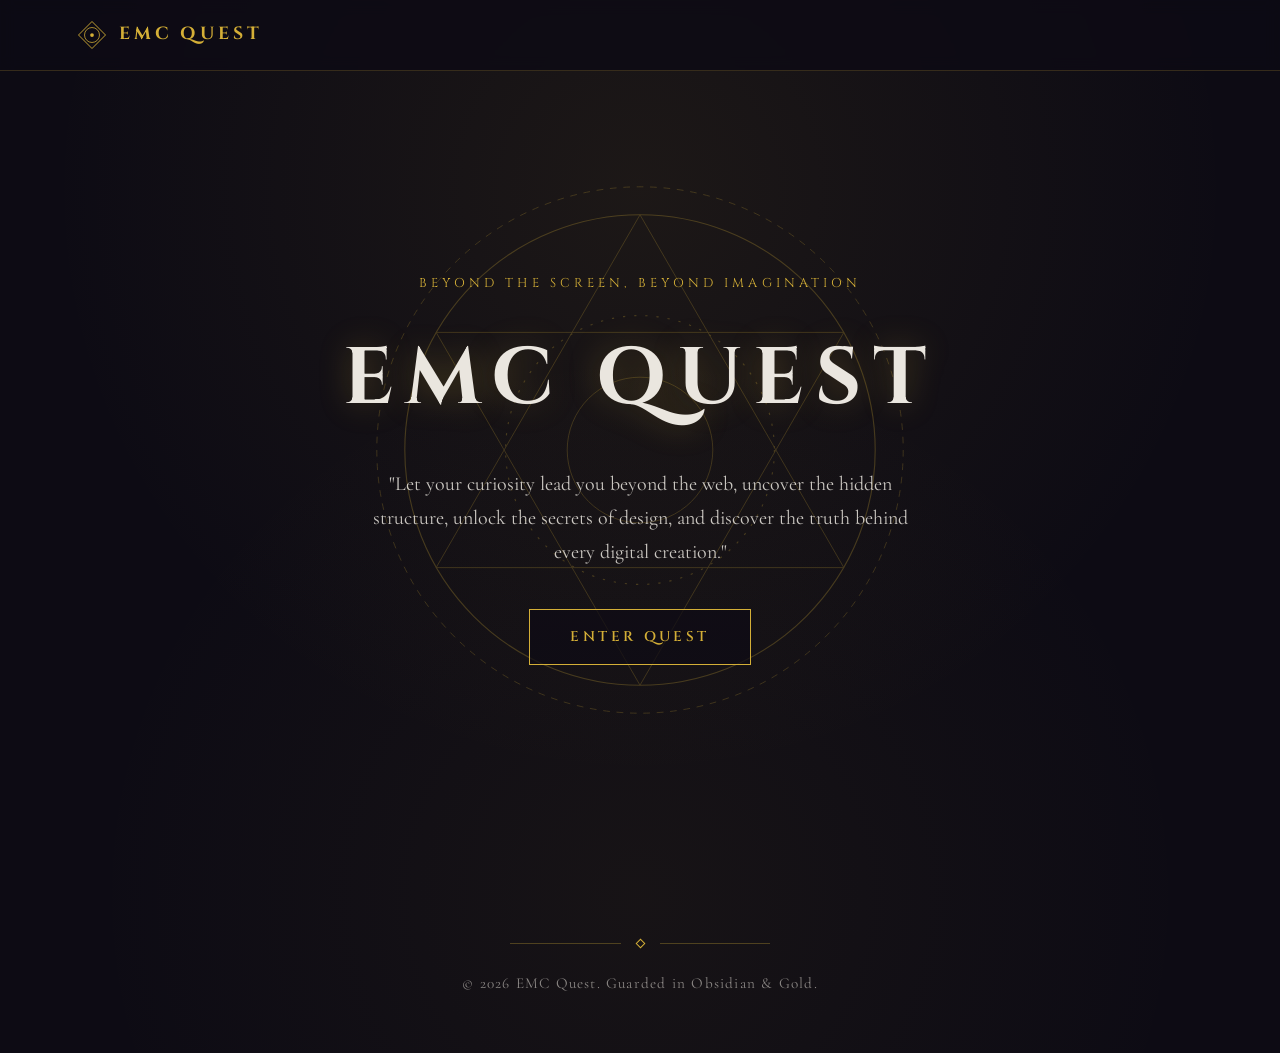
<file: index.html>
<!DOCTYPE html>
<html lang="en">
<head>
  <meta charset="UTF-8">
  <meta name="viewport" content="width=device-width, initial-scale=1.0">
  <title>EMC Quest — Enter the Arcane</title>
  <link rel="preconnect" href="https://fonts.googleapis.com">
  <link rel="preconnect" href="https://fonts.gstatic.com" crossorigin>
  <link href="https://fonts.googleapis.com/css2?family=Cinzel:wght@400;600;700&family=Cormorant+Garamond:ital,wght@0,400;0,600;1,400&display=swap" rel="stylesheet">
  <link rel="stylesheet" href="style.css">
</head>
<body>

  <header class="site-header">
    <a href="#" class="brand">
      <svg class="brand-crest" viewBox="0 0 40 40" fill="none" aria-hidden="true">
        <polygon points="20,2 38,20 20,38 2,20" stroke="#D4AF37" stroke-width="1.2"/>
        <circle cx="20" cy="20" r="10" stroke="#D4AF37" stroke-width="1"/>
        <circle cx="20" cy="20" r="2.5" fill="#D4AF37"/>
      </svg>
      <span>EMC QUEST</span>
    </a>
  </header>

  <main>
    <!-- Hero Section Background Golden Ring -->
    <section class="hero">
      <div class="astrolabe-wrap" aria-hidden="true">
        <svg class="astrolabe" viewBox="0 0 500 500" fill="none">
          <circle class="ring-outer" cx="250" cy="250" r="235" stroke="#D4AF37" stroke-width="0.75" stroke-dasharray="6 6"/>
          <circle cx="250" cy="250" r="210" stroke="#D4AF37" stroke-width="1"/>
          <polygon class="ring-inner" points="250,40 432,355 68,355" stroke="#D4AF37" stroke-width="0.75"/>
          <polygon class="ring-inner" points="250,460 432,145 68,145" stroke="#D4AF37" stroke-width="0.75"/>
          <circle cx="250" cy="250" r="120" stroke="#D4AF37" stroke-width="1" stroke-dasharray="2 8"/>
          <circle cx="250" cy="250" r="65" stroke="#D4AF37" stroke-width="0.75"/>
        </svg>
      </div>

      <div class="motes" aria-hidden="true">
        <span class="mote"></span>
        <span class="mote"></span>
        <span class="mote"></span>
        <span class="mote"></span>
        <span class="mote"></span>
        <span class="mote"></span>
        <span class="mote"></span>
        <span class="mote"></span>
        <span class="mote"></span>
        <span class="mote"></span>
        <span class="mote"></span>
        <span class="mote"></span>
        <span class="mote"></span>
        <span class="mote"></span>
        <span class="mote"></span>
        <span class="mote"></span>
        <span class="mote"></span>
        <span class="mote"></span>
      </div>

      <div class="hero-content">
        <p class="eyebrow">Beyond the Screen, Beyond Imagination</p>
        <h1 class="hero-title">EMC Quest</h1>
        <p class="hero-subtitle">
          "Let your curiosity lead you beyond the web, uncover the hidden structure, unlock the secrets of design, and discover the truth behind every digital creation."
        </p>
        <a href="library.html" class="btn-arcane">Enter Quest</a>
      </div>
    </section>
  </main>

  <footer class="site-footer">
    <div class="footer-divider" aria-hidden="true">
      <span></span>
      <i></i>
      <span></span>
    </div>
    <p>&copy; 2026 EMC Quest. Guarded in Obsidian &amp; Gold.</p>
  </footer>

</body>
</html>
</file>
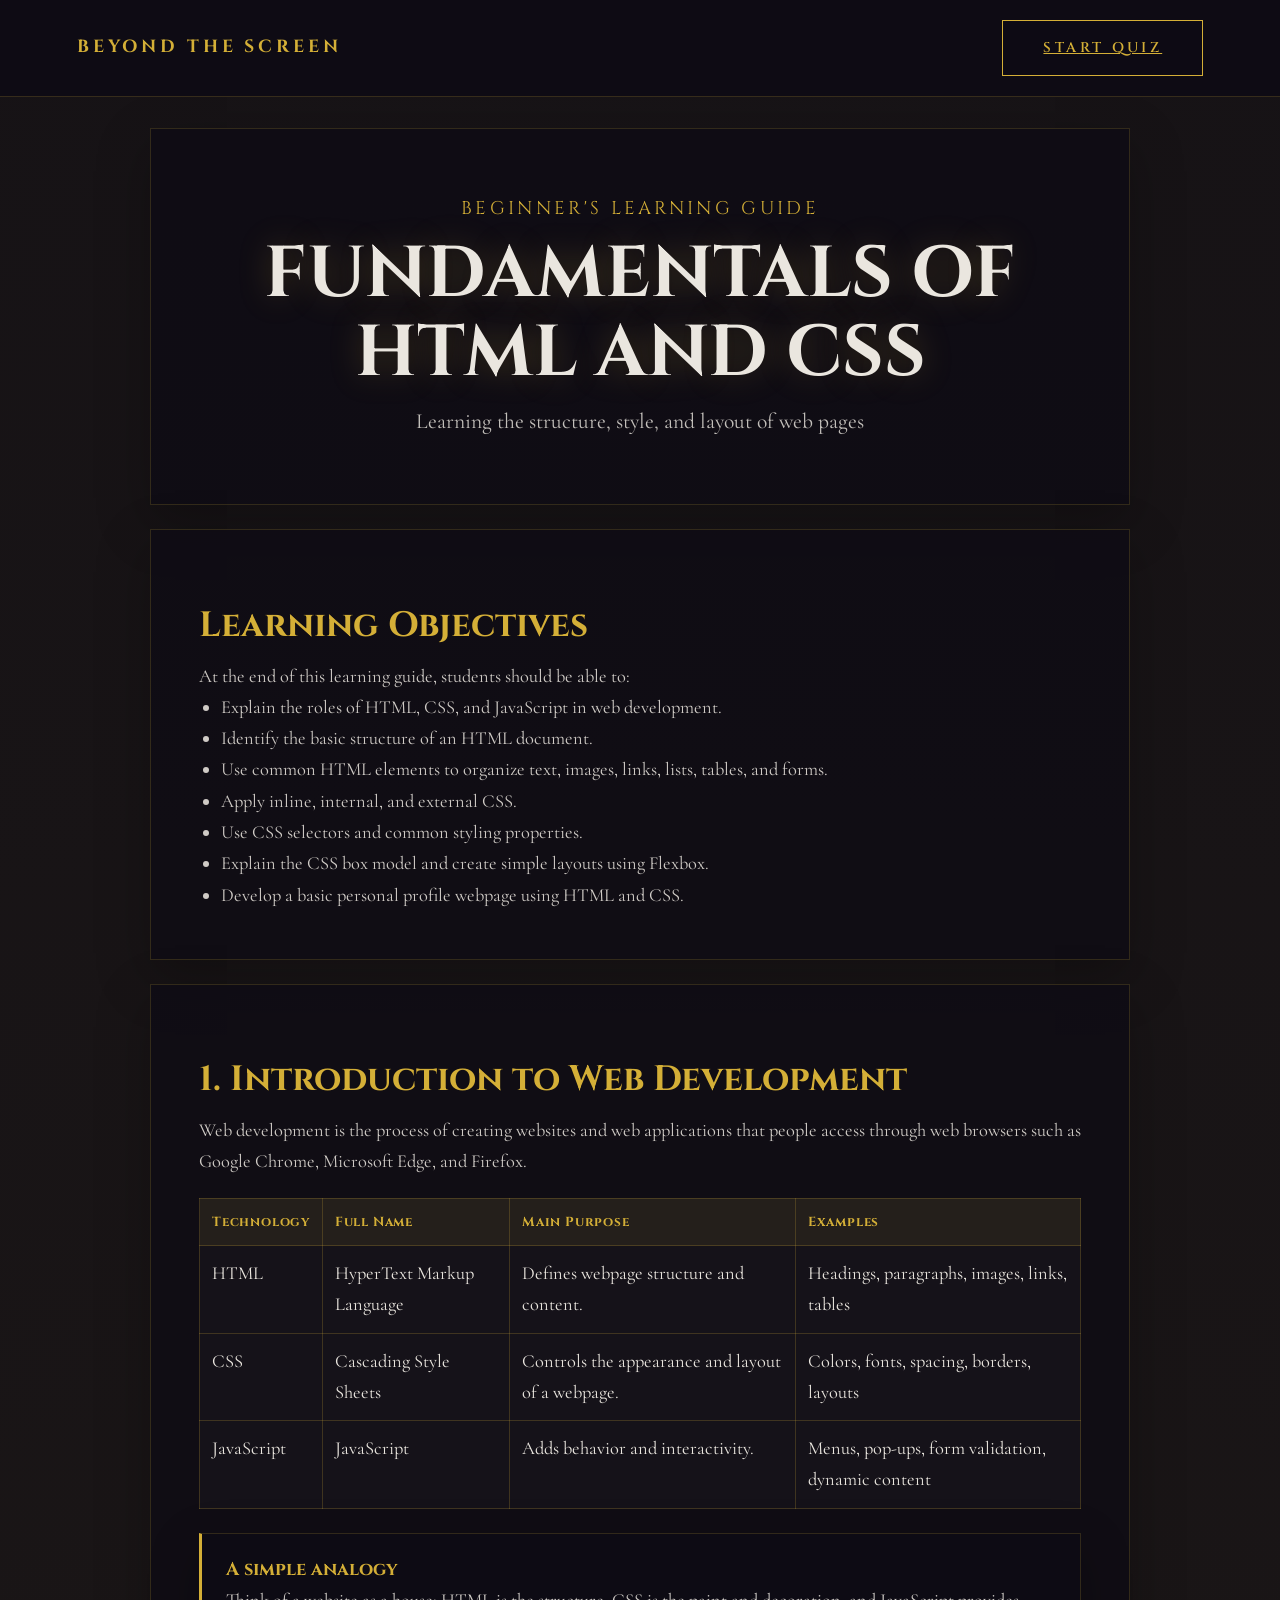
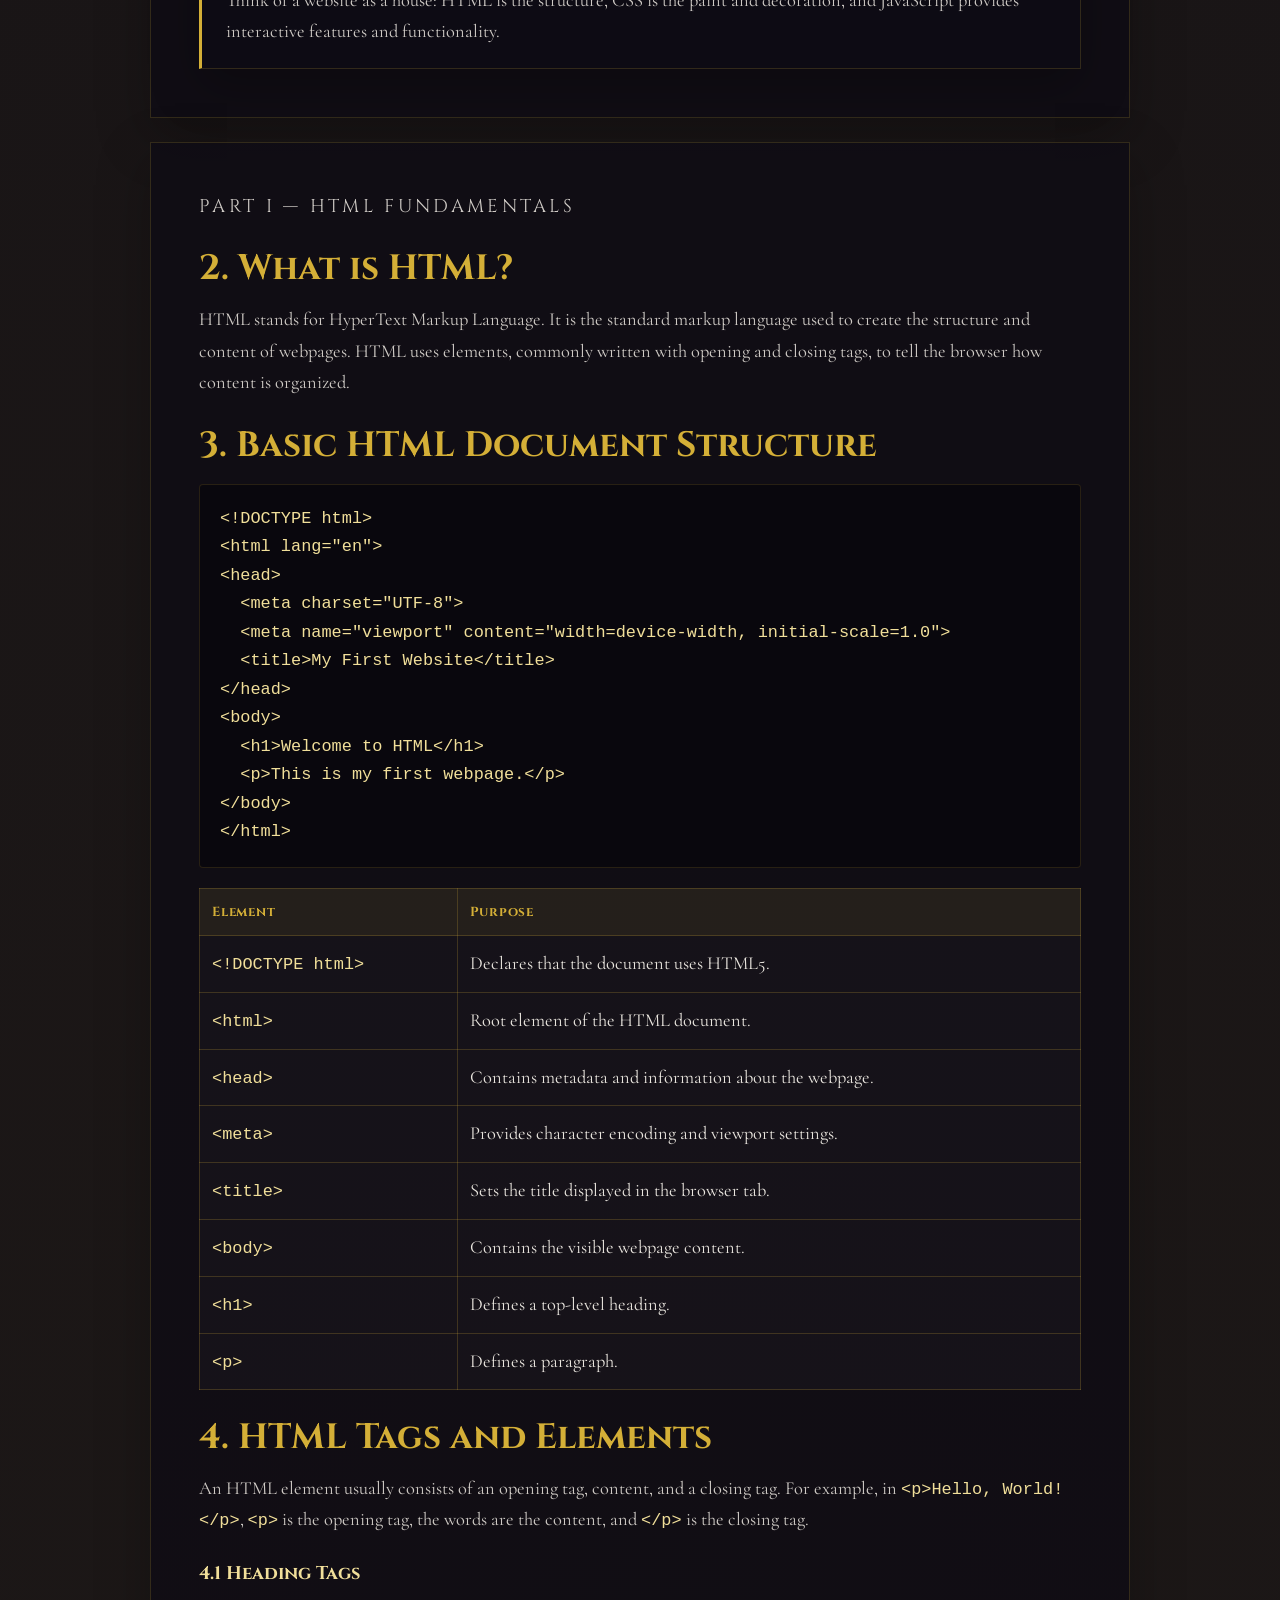
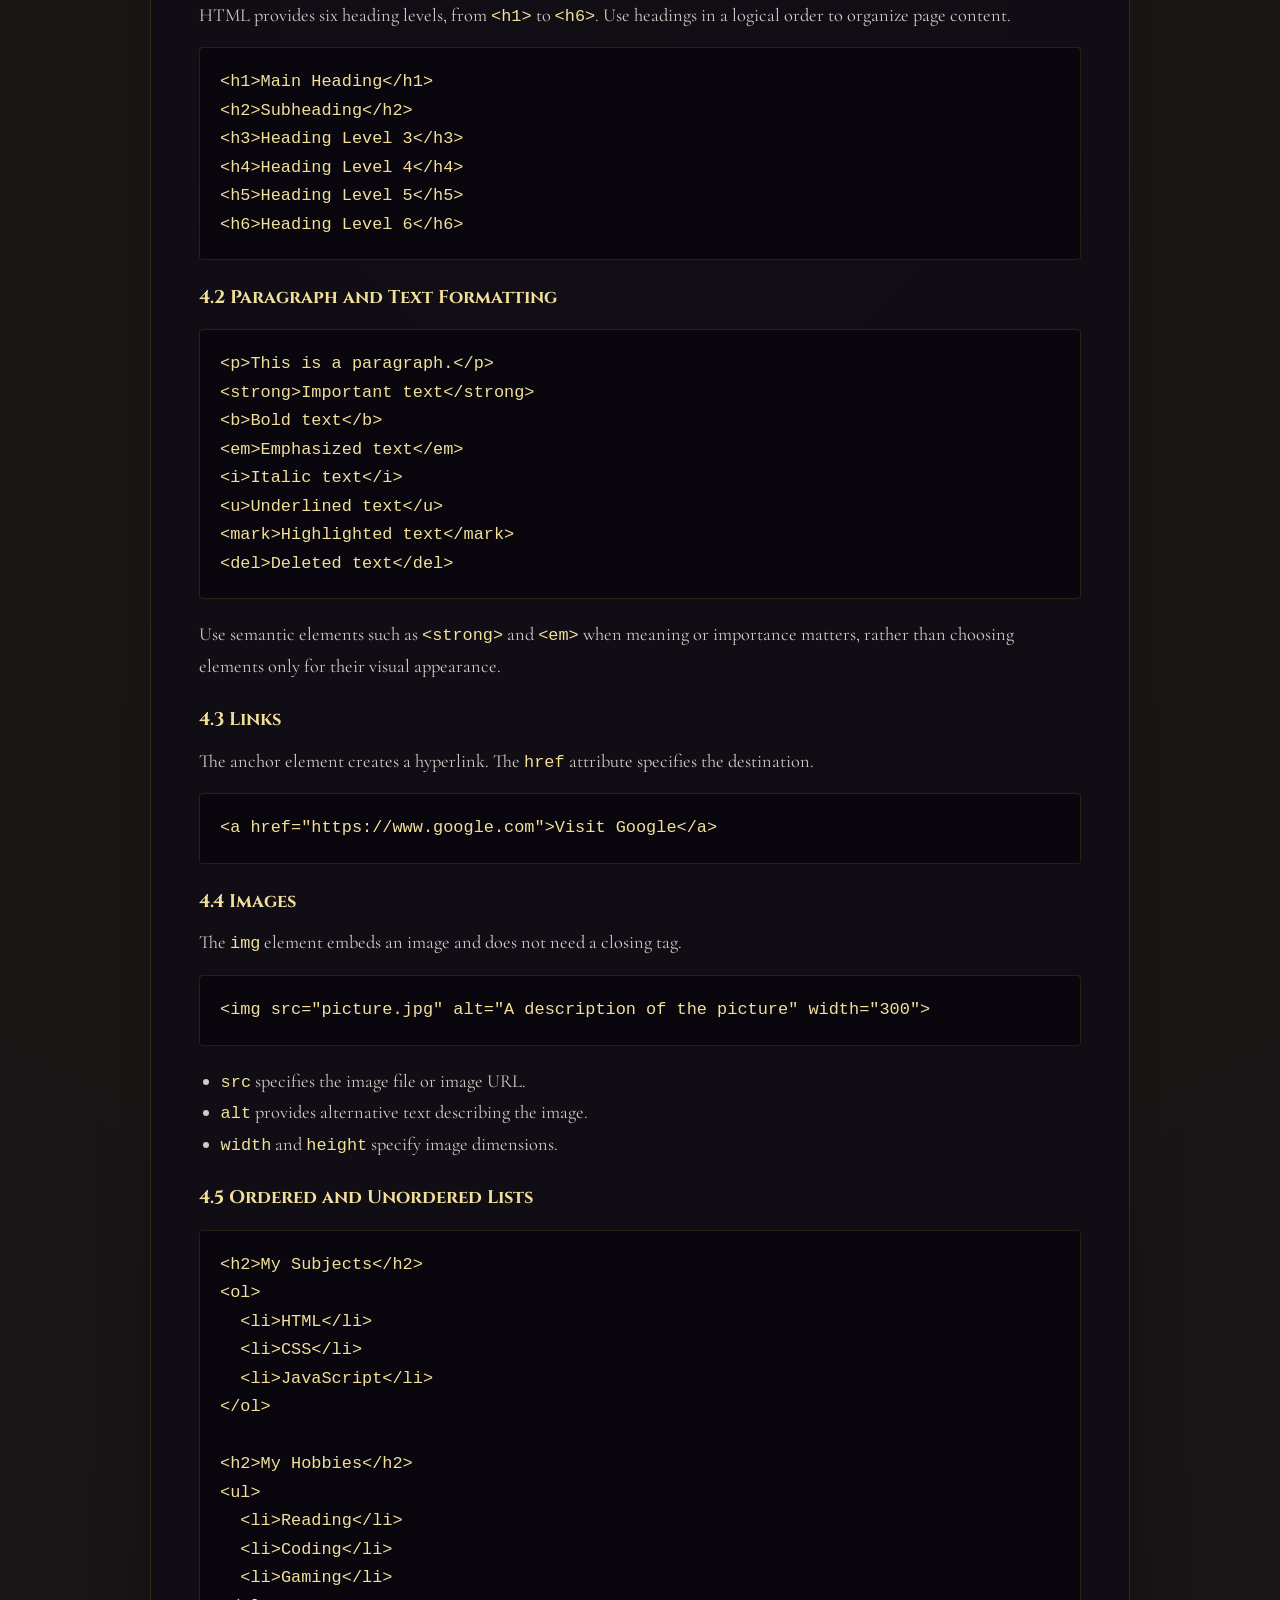
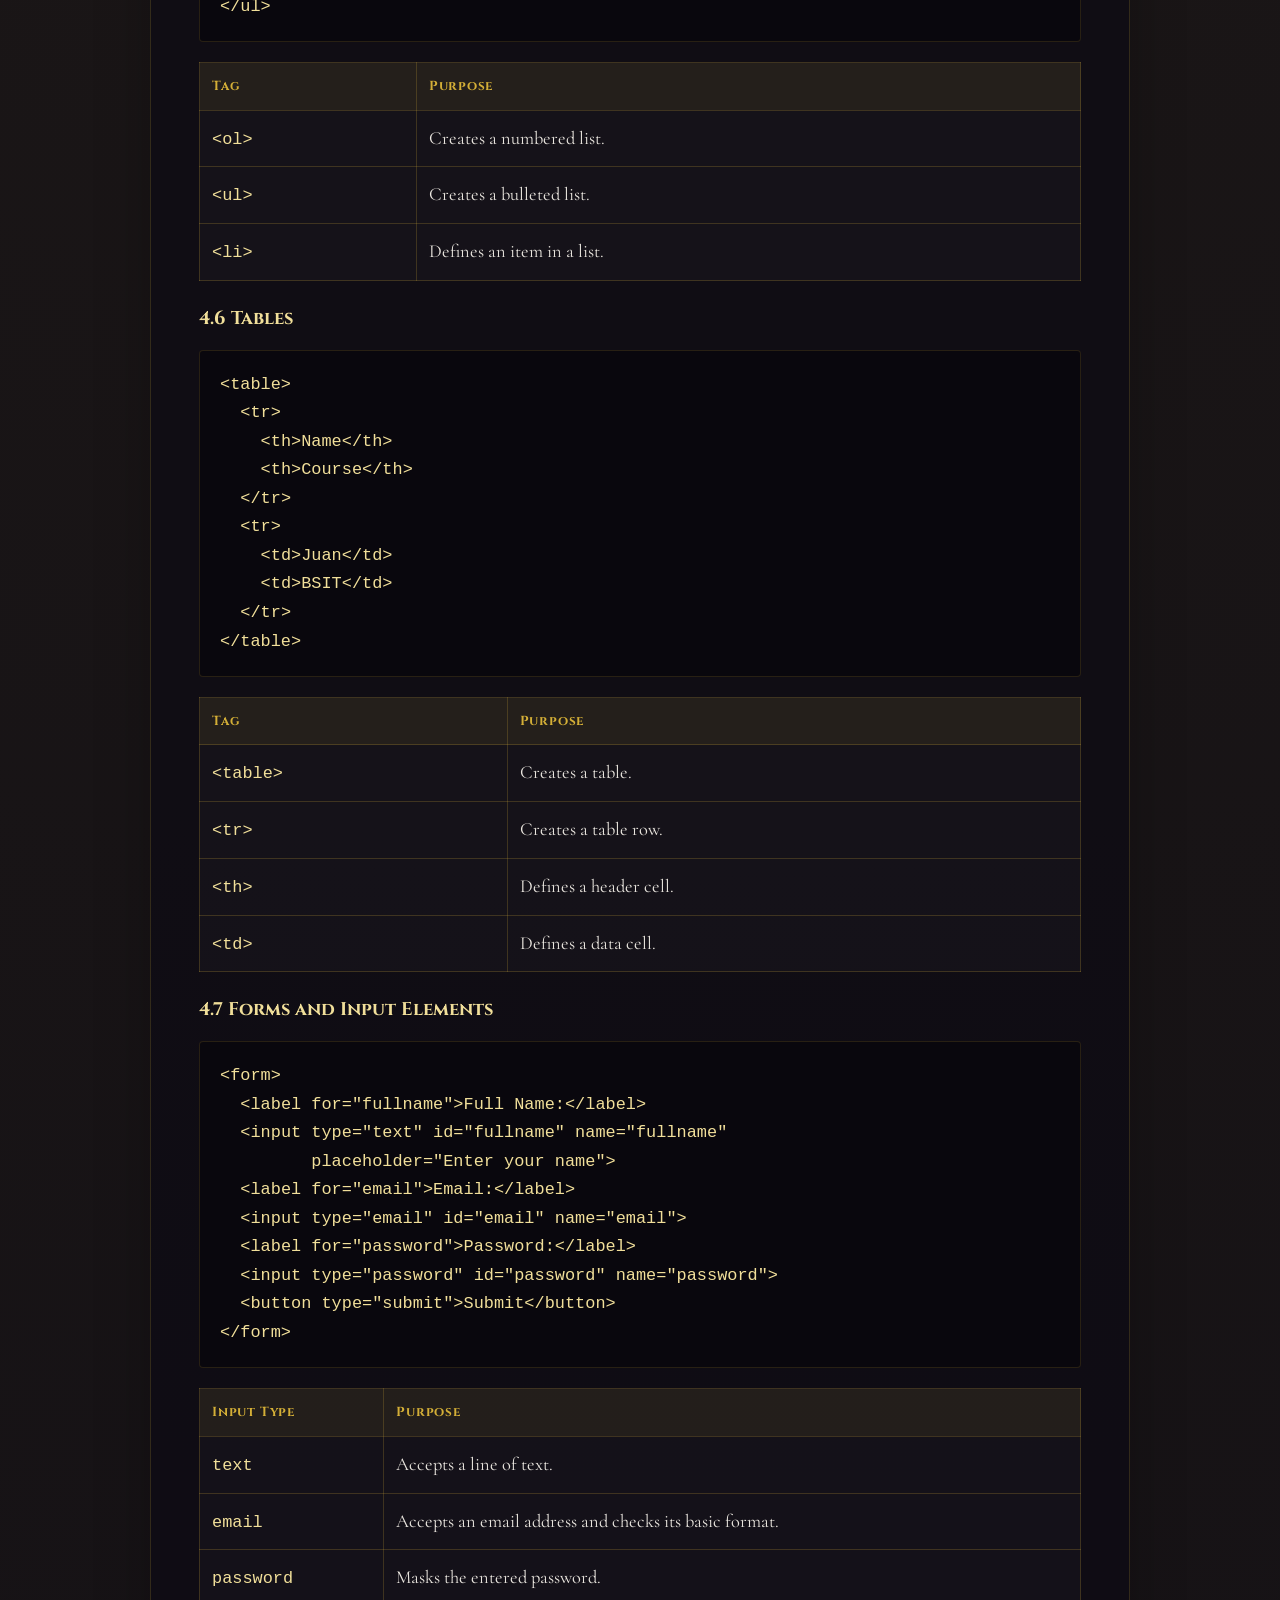
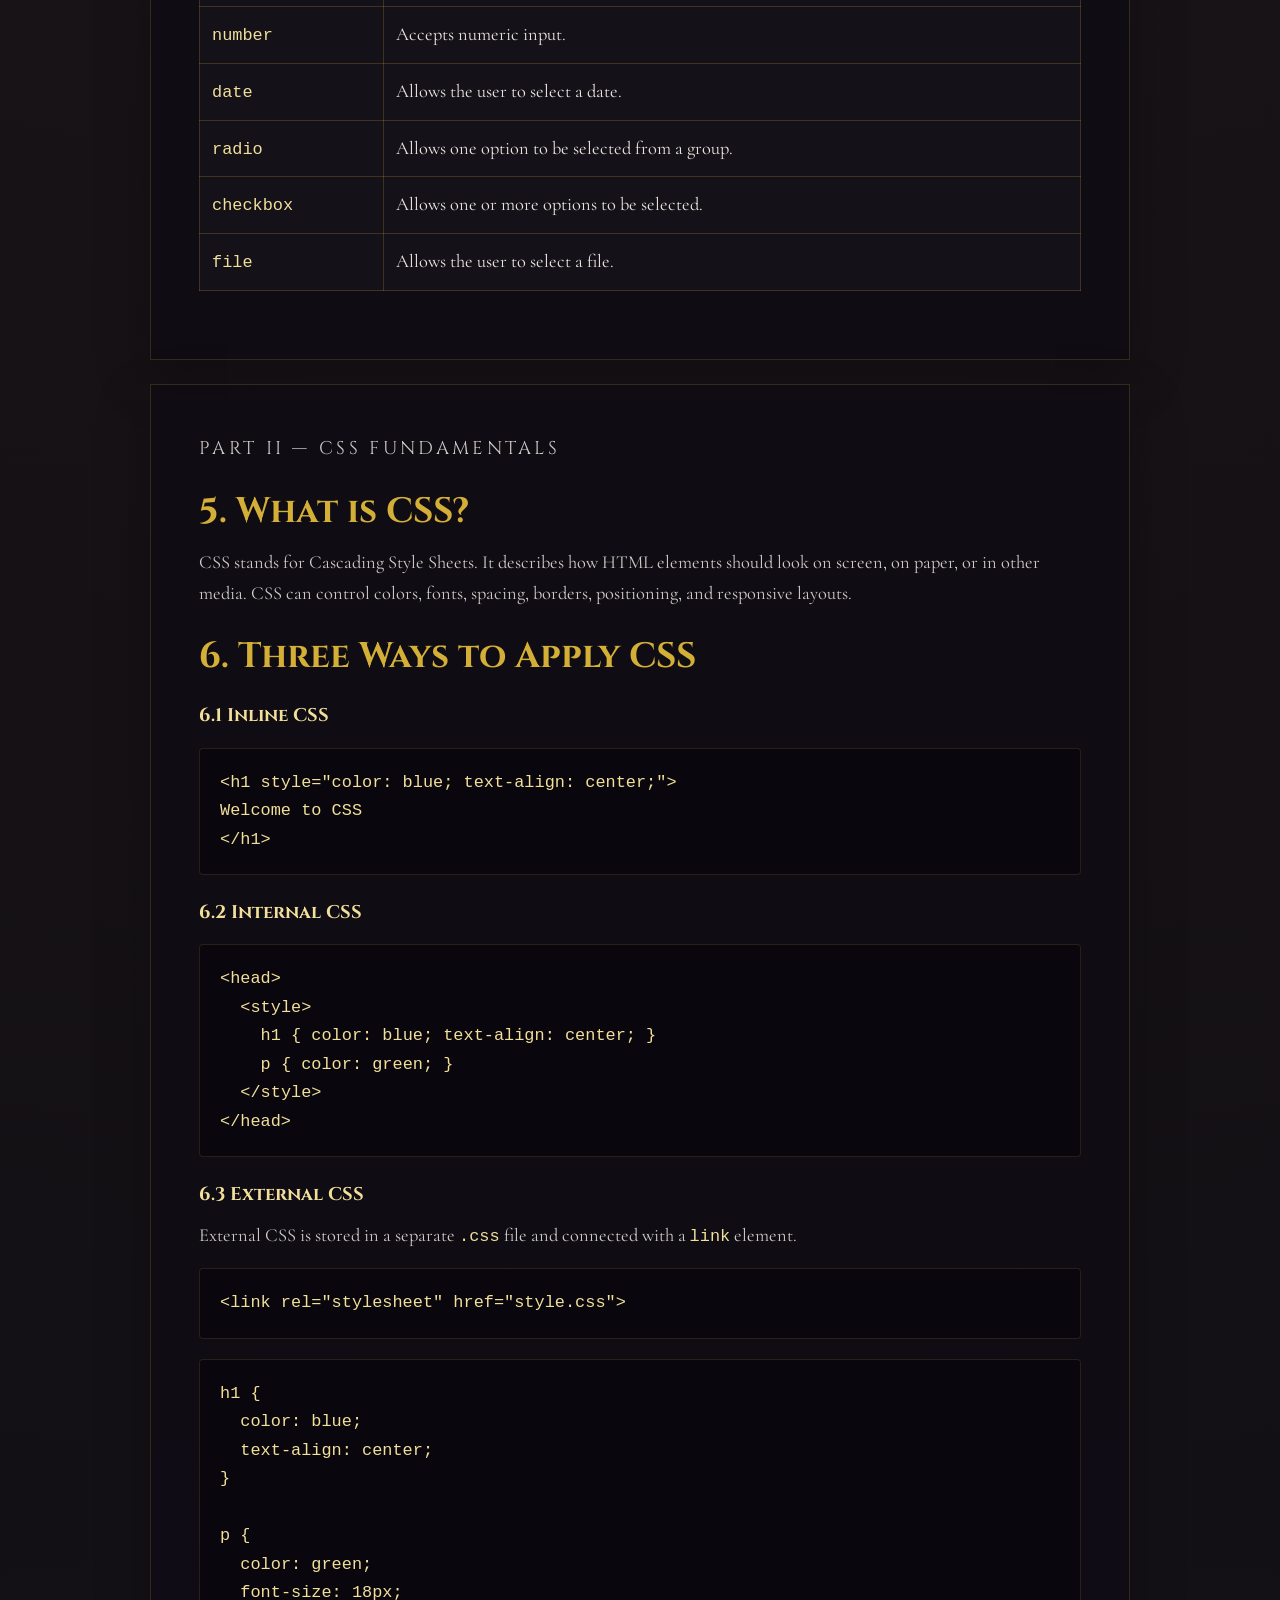
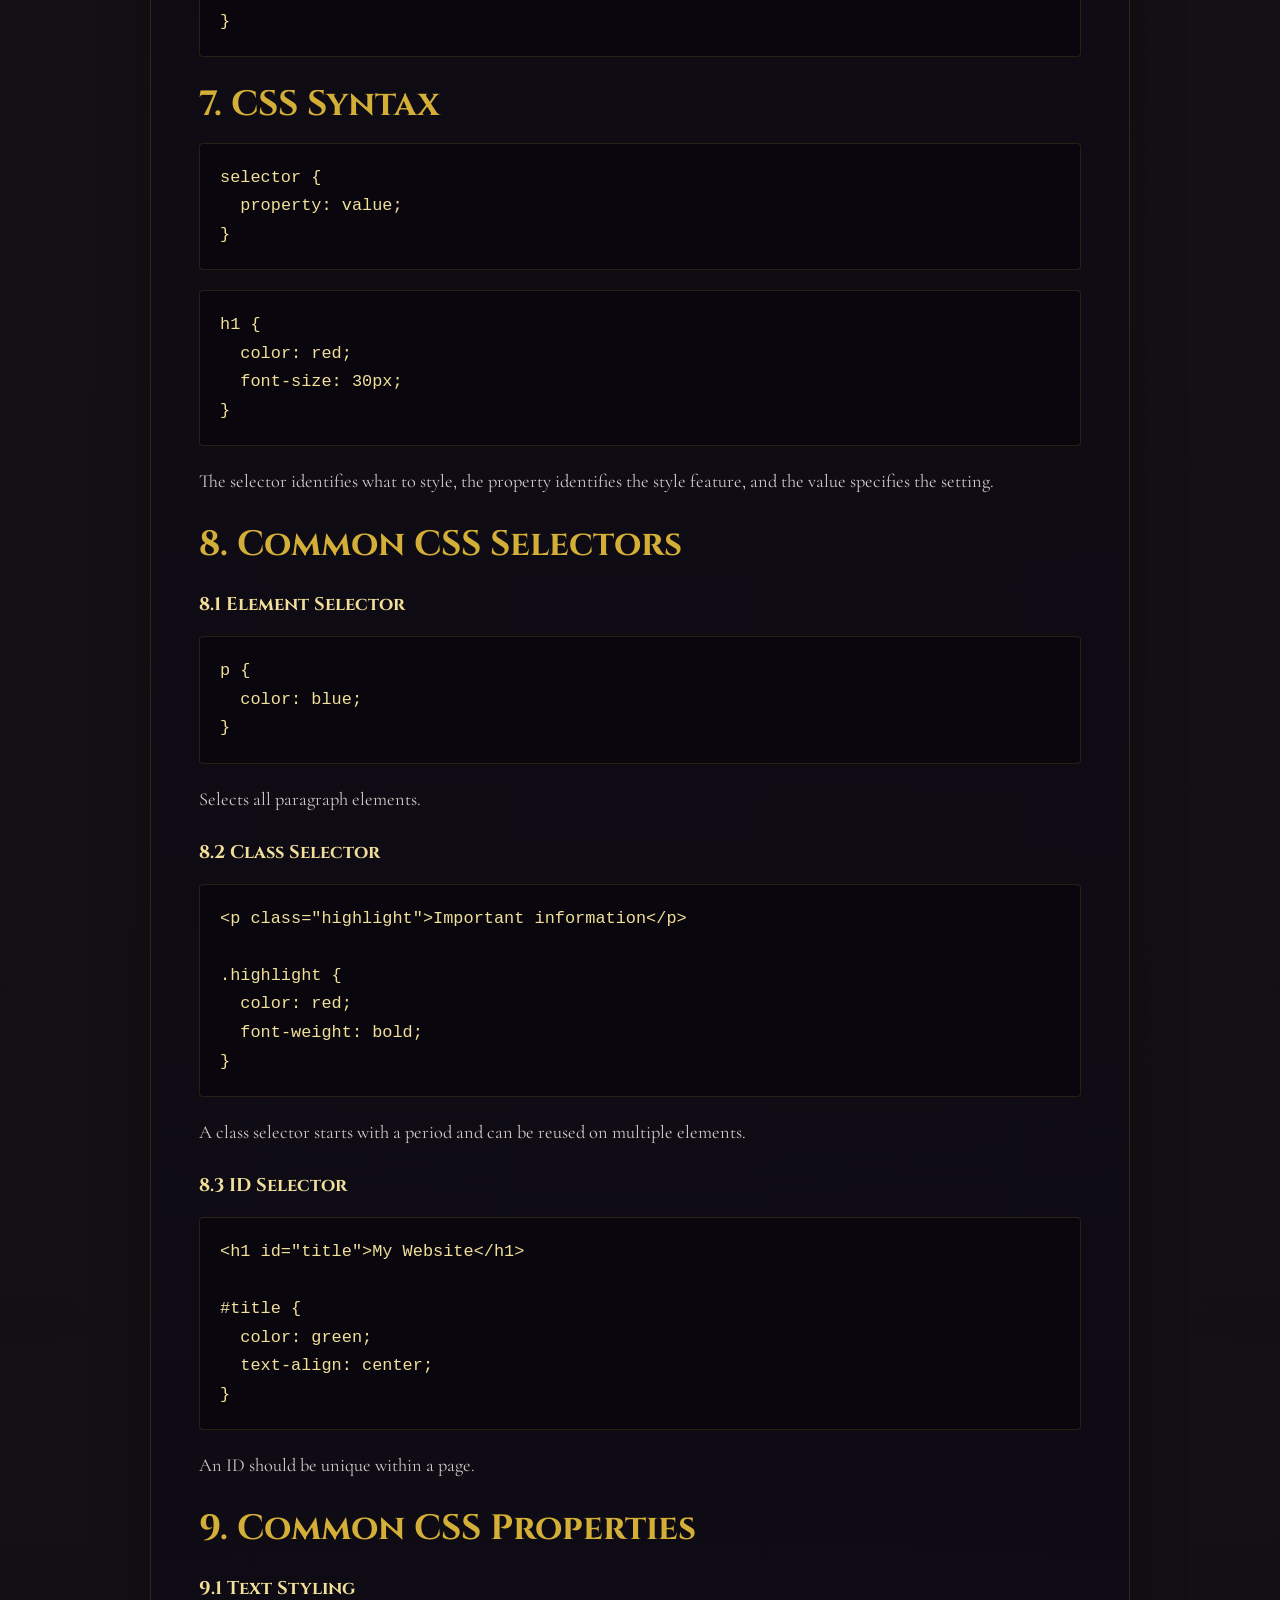
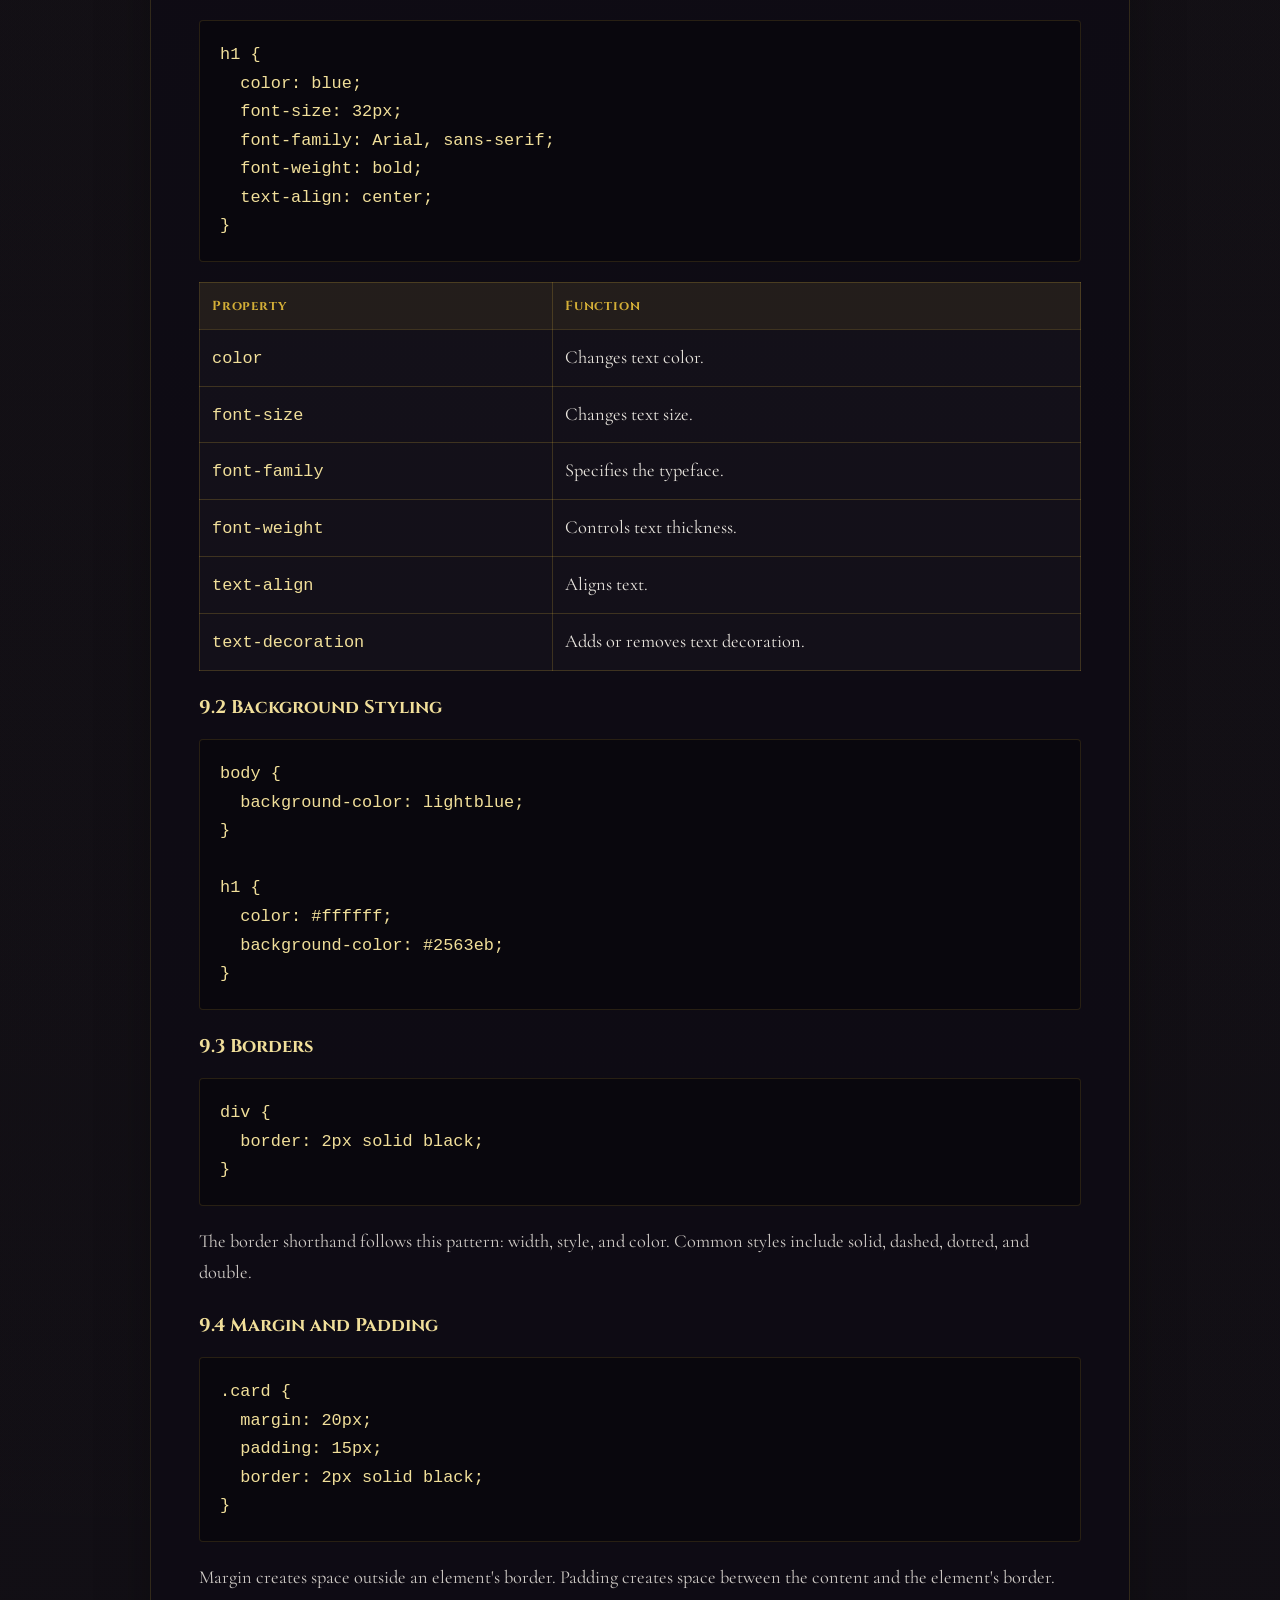
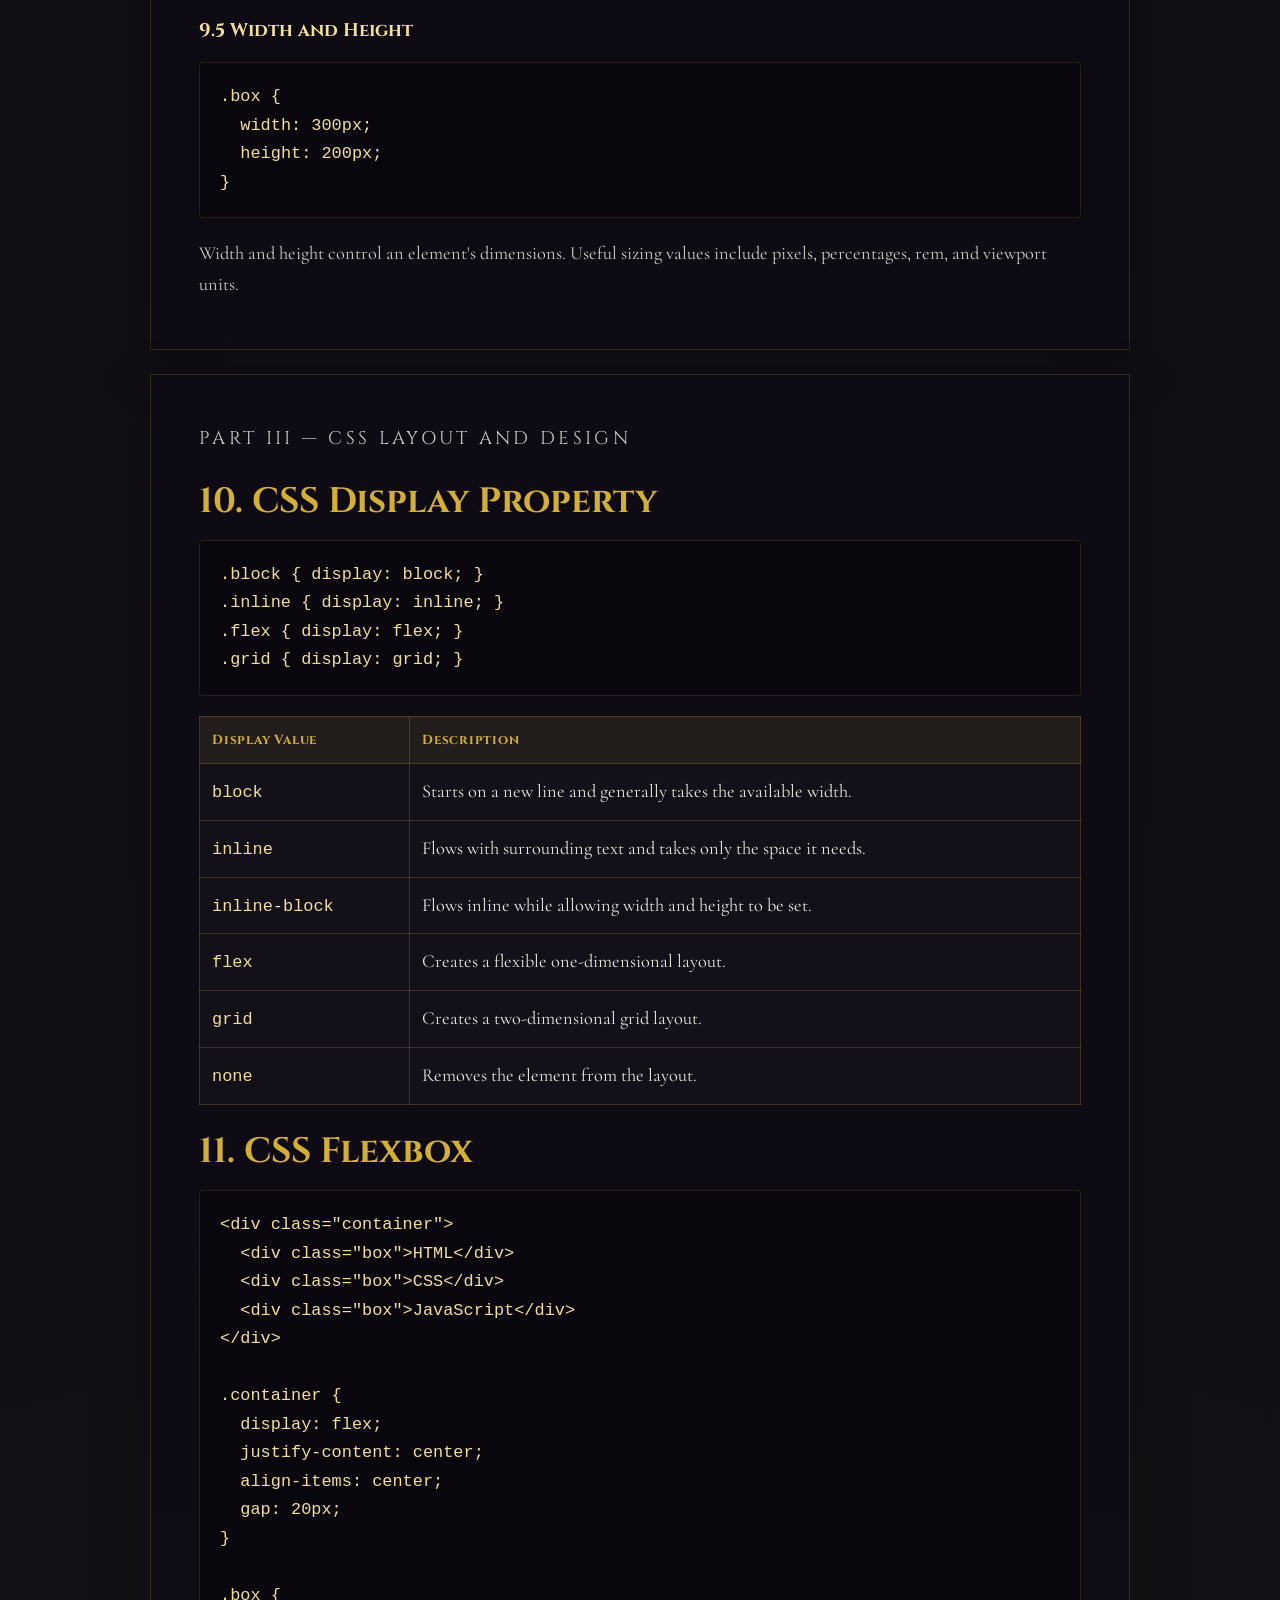
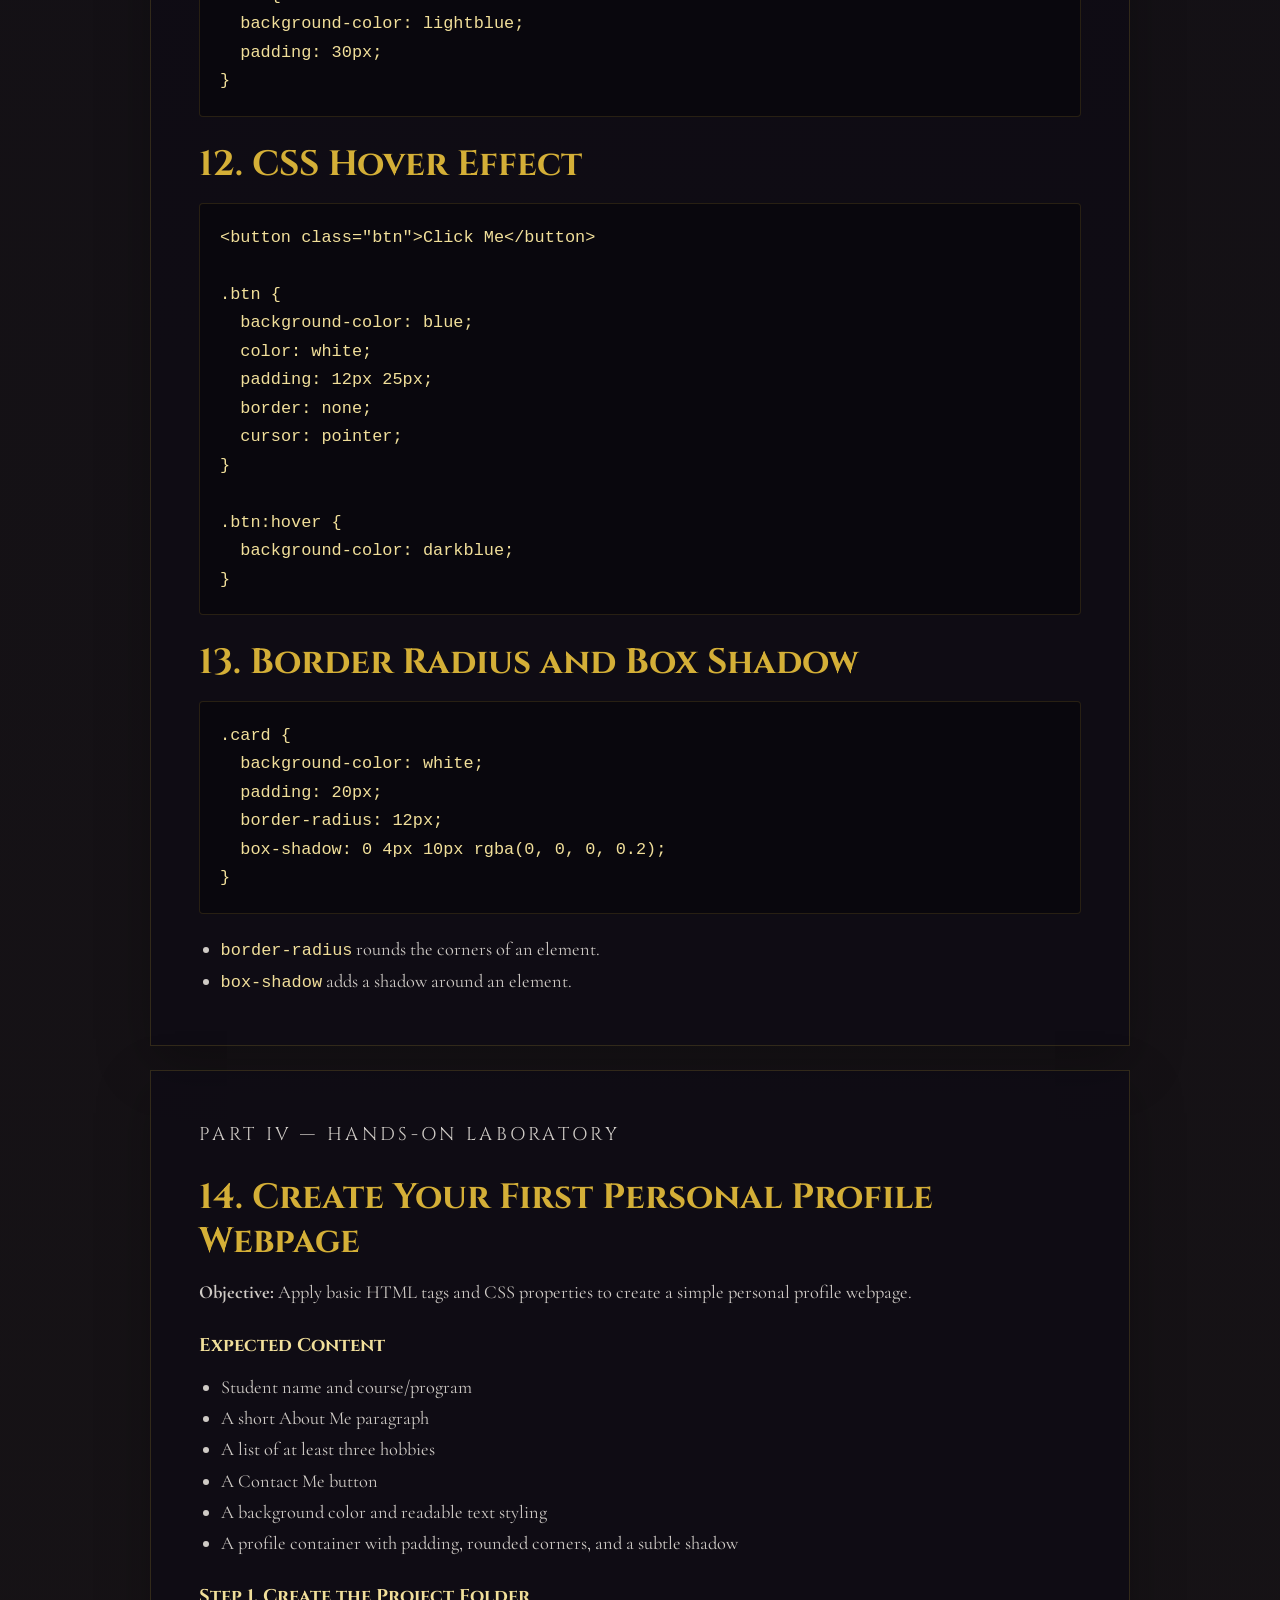
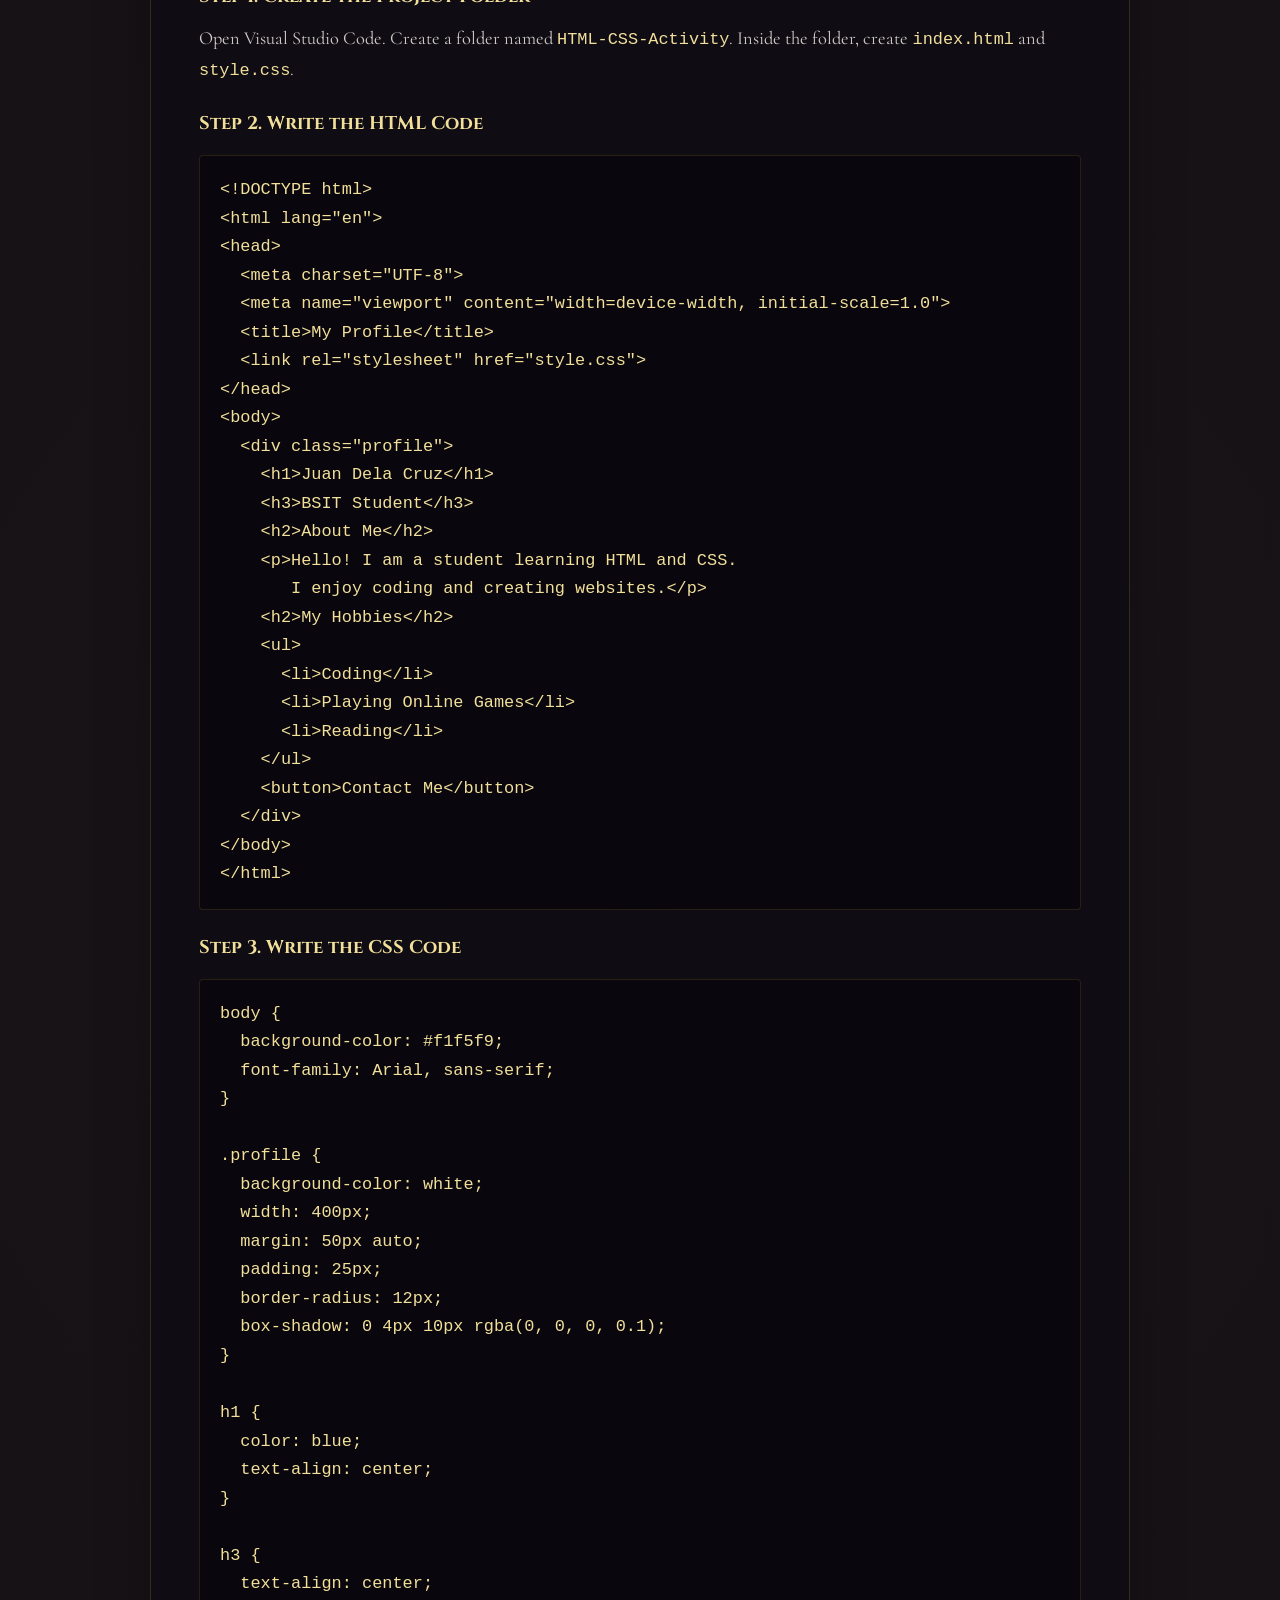
<file: library.html>
<!DOCTYPE html>
<html lang="en">
<head>
  <meta charset="UTF-8" />
  <meta name="viewport" content="width=device-width, initial-scale=1.0" />
  <title>Beyond the screen</title>
  <link rel="preconnect" href="https://fonts.googleapis.com">
  <link rel="preconnect" href="https://fonts.gstatic.com" crossorigin>
  <link href="https://fonts.googleapis.com/css2?family=Cinzel:wght@400;600;700&family=Cormorant+Garamond:ital,wght@0,400;0,600;1,400&display=swap" rel="stylesheet">
  <link rel="stylesheet" href="library.css" />
</head>
<body>
  <header class="header">
    <h1 class="header-title">Beyond the Screen</h1>
    <a class="start-quiz-btn" href="quiz.html">Start Quiz</a>
  </header>

  <main class="library-main">
    <article class="learning-guide">
      <header class="guide-hero">
        <p class="guide-kicker">Beginner's Learning Guide</p>
        <h2>Fundamentals of HTML and CSS</h2>
        <p class="guide-subtitle">Learning the structure, style, and layout of web pages</p>
      </header>

      <section class="guide-section" id="objectives">
        <h2>Learning Objectives</h2>
        <p>At the end of this learning guide, students should be able to:</p>
        <ul>
          <li>Explain the roles of HTML, CSS, and JavaScript in web development.</li>
          <li>Identify the basic structure of an HTML document.</li>
          <li>Use common HTML elements to organize text, images, links, lists, tables, and forms.</li>
          <li>Apply inline, internal, and external CSS.</li>
          <li>Use CSS selectors and common styling properties.</li>
          <li>Explain the CSS box model and create simple layouts using Flexbox.</li>
          <li>Develop a basic personal profile webpage using HTML and CSS.</li>
        </ul>
      </section>

      <section class="guide-section" id="introduction">
        <h2>1. Introduction to Web Development</h2>
        <p>Web development is the process of creating websites and web applications that people access through web browsers such as Google Chrome, Microsoft Edge, and Firefox.</p>

        <div class="table-wrap">
          <table>
            <thead>
              <tr><th>Technology</th><th>Full Name</th><th>Main Purpose</th><th>Examples</th></tr>
            </thead>
            <tbody>
              <tr><td>HTML</td><td>HyperText Markup Language</td><td>Defines webpage structure and content.</td><td>Headings, paragraphs, images, links, tables</td></tr>
              <tr><td>CSS</td><td>Cascading Style Sheets</td><td>Controls the appearance and layout of a webpage.</td><td>Colors, fonts, spacing, borders, layouts</td></tr>
              <tr><td>JavaScript</td><td>JavaScript</td><td>Adds behavior and interactivity.</td><td>Menus, pop-ups, form validation, dynamic content</td></tr>
            </tbody>
          </table>
        </div>

        <aside class="analogy">
          <strong>A simple analogy</strong>
          <p>Think of a website as a house: HTML is the structure, CSS is the paint and decoration, and JavaScript provides interactive features and functionality.</p>
        </aside>
      </section>

      <section class="guide-section" id="html-fundamentals">
        <p class="part-label">Part I — HTML Fundamentals</p>
        <h2>2. What is HTML?</h2>
        <p>HTML stands for HyperText Markup Language. It is the standard markup language used to create the structure and content of webpages. HTML uses elements, commonly written with opening and closing tags, to tell the browser how content is organized.</p>

        <h2>3. Basic HTML Document Structure</h2>
        <pre><code>&lt;!DOCTYPE html&gt;
&lt;html lang="en"&gt;
&lt;head&gt;
  &lt;meta charset="UTF-8"&gt;
  &lt;meta name="viewport" content="width=device-width, initial-scale=1.0"&gt;
  &lt;title&gt;My First Website&lt;/title&gt;
&lt;/head&gt;
&lt;body&gt;
  &lt;h1&gt;Welcome to HTML&lt;/h1&gt;
  &lt;p&gt;This is my first webpage.&lt;/p&gt;
&lt;/body&gt;
&lt;/html&gt;</code></pre>

        <div class="table-wrap">
          <table>
            <thead><tr><th>Element</th><th>Purpose</th></tr></thead>
            <tbody>
              <tr><td><code>&lt;!DOCTYPE html&gt;</code></td><td>Declares that the document uses HTML5.</td></tr>
              <tr><td><code>&lt;html&gt;</code></td><td>Root element of the HTML document.</td></tr>
              <tr><td><code>&lt;head&gt;</code></td><td>Contains metadata and information about the webpage.</td></tr>
              <tr><td><code>&lt;meta&gt;</code></td><td>Provides character encoding and viewport settings.</td></tr>
              <tr><td><code>&lt;title&gt;</code></td><td>Sets the title displayed in the browser tab.</td></tr>
              <tr><td><code>&lt;body&gt;</code></td><td>Contains the visible webpage content.</td></tr>
              <tr><td><code>&lt;h1&gt;</code></td><td>Defines a top-level heading.</td></tr>
              <tr><td><code>&lt;p&gt;</code></td><td>Defines a paragraph.</td></tr>
            </tbody>
          </table>
        </div>

        <h2>4. HTML Tags and Elements</h2>
        <p>An HTML element usually consists of an opening tag, content, and a closing tag. For example, in <code>&lt;p&gt;Hello, World!&lt;/p&gt;</code>, <code>&lt;p&gt;</code> is the opening tag, the words are the content, and <code>&lt;/p&gt;</code> is the closing tag.</p>

        <h3>4.1 Heading Tags</h3>
        <p>HTML provides six heading levels, from <code>&lt;h1&gt;</code> to <code>&lt;h6&gt;</code>. Use headings in a logical order to organize page content.</p>
        <pre><code>&lt;h1&gt;Main Heading&lt;/h1&gt;
&lt;h2&gt;Subheading&lt;/h2&gt;
&lt;h3&gt;Heading Level 3&lt;/h3&gt;
&lt;h4&gt;Heading Level 4&lt;/h4&gt;
&lt;h5&gt;Heading Level 5&lt;/h5&gt;
&lt;h6&gt;Heading Level 6&lt;/h6&gt;</code></pre>

        <h3>4.2 Paragraph and Text Formatting</h3>
        <pre><code>&lt;p&gt;This is a paragraph.&lt;/p&gt;
&lt;strong&gt;Important text&lt;/strong&gt;
&lt;b&gt;Bold text&lt;/b&gt;
&lt;em&gt;Emphasized text&lt;/em&gt;
&lt;i&gt;Italic text&lt;/i&gt;
&lt;u&gt;Underlined text&lt;/u&gt;
&lt;mark&gt;Highlighted text&lt;/mark&gt;
&lt;del&gt;Deleted text&lt;/del&gt;</code></pre>
        <p>Use semantic elements such as <code>&lt;strong&gt;</code> and <code>&lt;em&gt;</code> when meaning or importance matters, rather than choosing elements only for their visual appearance.</p>

        <h3>4.3 Links</h3>
        <p>The anchor element creates a hyperlink. The <code>href</code> attribute specifies the destination.</p>
        <pre><code>&lt;a href="https://www.google.com"&gt;Visit Google&lt;/a&gt;</code></pre>

        <h3>4.4 Images</h3>
        <p>The <code>img</code> element embeds an image and does not need a closing tag.</p>
        <pre><code>&lt;img src="picture.jpg" alt="A description of the picture" width="300"&gt;</code></pre>
        <ul>
          <li><code>src</code> specifies the image file or image URL.</li>
          <li><code>alt</code> provides alternative text describing the image.</li>
          <li><code>width</code> and <code>height</code> specify image dimensions.</li>
        </ul>

        <h3>4.5 Ordered and Unordered Lists</h3>
        <pre><code>&lt;h2&gt;My Subjects&lt;/h2&gt;
&lt;ol&gt;
  &lt;li&gt;HTML&lt;/li&gt;
  &lt;li&gt;CSS&lt;/li&gt;
  &lt;li&gt;JavaScript&lt;/li&gt;
&lt;/ol&gt;

&lt;h2&gt;My Hobbies&lt;/h2&gt;
&lt;ul&gt;
  &lt;li&gt;Reading&lt;/li&gt;
  &lt;li&gt;Coding&lt;/li&gt;
  &lt;li&gt;Gaming&lt;/li&gt;
&lt;/ul&gt;</code></pre>
        <div class="table-wrap">
          <table><thead><tr><th>Tag</th><th>Purpose</th></tr></thead><tbody>
            <tr><td><code>&lt;ol&gt;</code></td><td>Creates a numbered list.</td></tr>
            <tr><td><code>&lt;ul&gt;</code></td><td>Creates a bulleted list.</td></tr>
            <tr><td><code>&lt;li&gt;</code></td><td>Defines an item in a list.</td></tr>
          </tbody></table>
        </div>

        <h3>4.6 Tables</h3>
        <pre><code>&lt;table&gt;
  &lt;tr&gt;
    &lt;th&gt;Name&lt;/th&gt;
    &lt;th&gt;Course&lt;/th&gt;
  &lt;/tr&gt;
  &lt;tr&gt;
    &lt;td&gt;Juan&lt;/td&gt;
    &lt;td&gt;BSIT&lt;/td&gt;
  &lt;/tr&gt;
&lt;/table&gt;</code></pre>
        <div class="table-wrap">
          <table><thead><tr><th>Tag</th><th>Purpose</th></tr></thead><tbody>
            <tr><td><code>&lt;table&gt;</code></td><td>Creates a table.</td></tr>
            <tr><td><code>&lt;tr&gt;</code></td><td>Creates a table row.</td></tr>
            <tr><td><code>&lt;th&gt;</code></td><td>Defines a header cell.</td></tr>
            <tr><td><code>&lt;td&gt;</code></td><td>Defines a data cell.</td></tr>
          </tbody></table>
        </div>

        <h3>4.7 Forms and Input Elements</h3>
        <pre><code>&lt;form&gt;
  &lt;label for="fullname"&gt;Full Name:&lt;/label&gt;
  &lt;input type="text" id="fullname" name="fullname"
         placeholder="Enter your name"&gt;
  &lt;label for="email"&gt;Email:&lt;/label&gt;
  &lt;input type="email" id="email" name="email"&gt;
  &lt;label for="password"&gt;Password:&lt;/label&gt;
  &lt;input type="password" id="password" name="password"&gt;
  &lt;button type="submit"&gt;Submit&lt;/button&gt;
&lt;/form&gt;</code></pre>
        <div class="table-wrap">
          <table><thead><tr><th>Input Type</th><th>Purpose</th></tr></thead><tbody>
            <tr><td><code>text</code></td><td>Accepts a line of text.</td></tr>
            <tr><td><code>email</code></td><td>Accepts an email address and checks its basic format.</td></tr>
            <tr><td><code>password</code></td><td>Masks the entered password.</td></tr>
            <tr><td><code>number</code></td><td>Accepts numeric input.</td></tr>
            <tr><td><code>date</code></td><td>Allows the user to select a date.</td></tr>
            <tr><td><code>radio</code></td><td>Allows one option to be selected from a group.</td></tr>
            <tr><td><code>checkbox</code></td><td>Allows one or more options to be selected.</td></tr>
            <tr><td><code>file</code></td><td>Allows the user to select a file.</td></tr>
          </tbody></table>
        </div>
      </section>

      <section class="guide-section" id="css-fundamentals">
        <p class="part-label">Part II — CSS Fundamentals</p>
        <h2>5. What is CSS?</h2>
        <p>CSS stands for Cascading Style Sheets. It describes how HTML elements should look on screen, on paper, or in other media. CSS can control colors, fonts, spacing, borders, positioning, and responsive layouts.</p>

        <h2>6. Three Ways to Apply CSS</h2>
        <h3>6.1 Inline CSS</h3>
        <pre><code>&lt;h1 style="color: blue; text-align: center;"&gt;
Welcome to CSS
&lt;/h1&gt;</code></pre>

        <h3>6.2 Internal CSS</h3>
        <pre><code>&lt;head&gt;
  &lt;style&gt;
    h1 { color: blue; text-align: center; }
    p { color: green; }
  &lt;/style&gt;
&lt;/head&gt;</code></pre>

        <h3>6.3 External CSS</h3>
        <p>External CSS is stored in a separate <code>.css</code> file and connected with a <code>link</code> element.</p>
        <pre><code>&lt;link rel="stylesheet" href="style.css"&gt;</code></pre>
        <pre><code>h1 {
  color: blue;
  text-align: center;
}

p {
  color: green;
  font-size: 18px;
}</code></pre>

        <h2>7. CSS Syntax</h2>
        <pre><code>selector {
  property: value;
}</code></pre>
        <pre><code>h1 {
  color: red;
  font-size: 30px;
}</code></pre>
        <p>The selector identifies what to style, the property identifies the style feature, and the value specifies the setting.</p>

        <h2>8. Common CSS Selectors</h2>
        <h3>8.1 Element Selector</h3>
        <pre><code>p {
  color: blue;
}</code></pre>
        <p>Selects all paragraph elements.</p>

        <h3>8.2 Class Selector</h3>
        <pre><code>&lt;p class="highlight"&gt;Important information&lt;/p&gt;

.highlight {
  color: red;
  font-weight: bold;
}</code></pre>
        <p>A class selector starts with a period and can be reused on multiple elements.</p>

        <h3>8.3 ID Selector</h3>
        <pre><code>&lt;h1 id="title"&gt;My Website&lt;/h1&gt;

#title {
  color: green;
  text-align: center;
}</code></pre>
        <p>An ID should be unique within a page.</p>

        <h2>9. Common CSS Properties</h2>
        <h3>9.1 Text Styling</h3>
        <pre><code>h1 {
  color: blue;
  font-size: 32px;
  font-family: Arial, sans-serif;
  font-weight: bold;
  text-align: center;
}</code></pre>

        <div class="table-wrap">
          <table><thead><tr><th>Property</th><th>Function</th></tr></thead><tbody>
            <tr><td><code>color</code></td><td>Changes text color.</td></tr>
            <tr><td><code>font-size</code></td><td>Changes text size.</td></tr>
            <tr><td><code>font-family</code></td><td>Specifies the typeface.</td></tr>
            <tr><td><code>font-weight</code></td><td>Controls text thickness.</td></tr>
            <tr><td><code>text-align</code></td><td>Aligns text.</td></tr>
            <tr><td><code>text-decoration</code></td><td>Adds or removes text decoration.</td></tr>
          </tbody></table>
        </div>

        <h3>9.2 Background Styling</h3>
        <pre><code>body {
  background-color: lightblue;
}

h1 {
  color: #ffffff;
  background-color: #2563eb;
}</code></pre>

        <h3>9.3 Borders</h3>
        <pre><code>div {
  border: 2px solid black;
}</code></pre>
        <p>The border shorthand follows this pattern: width, style, and color. Common styles include solid, dashed, dotted, and double.</p>

        <h3>9.4 Margin and Padding</h3>
        <pre><code>.card {
  margin: 20px;
  padding: 15px;
  border: 2px solid black;
}</code></pre>
        <p>Margin creates space outside an element's border. Padding creates space between the content and the element's border.</p>

        <h3>9.5 Width and Height</h3>
        <pre><code>.box {
  width: 300px;
  height: 200px;
}</code></pre>
        <p>Width and height control an element's dimensions. Useful sizing values include pixels, percentages, rem, and viewport units.</p>
      </section>

      <section class="guide-section" id="css-layout">
        <p class="part-label">Part III — CSS Layout and Design</p>
        <h2>10. CSS Display Property</h2>
        <pre><code>.block { display: block; }
.inline { display: inline; }
.flex { display: flex; }
.grid { display: grid; }</code></pre>
        <div class="table-wrap">
          <table><thead><tr><th>Display Value</th><th>Description</th></tr></thead><tbody>
            <tr><td><code>block</code></td><td>Starts on a new line and generally takes the available width.</td></tr>
            <tr><td><code>inline</code></td><td>Flows with surrounding text and takes only the space it needs.</td></tr>
            <tr><td><code>inline-block</code></td><td>Flows inline while allowing width and height to be set.</td></tr>
            <tr><td><code>flex</code></td><td>Creates a flexible one-dimensional layout.</td></tr>
            <tr><td><code>grid</code></td><td>Creates a two-dimensional grid layout.</td></tr>
            <tr><td><code>none</code></td><td>Removes the element from the layout.</td></tr>
          </tbody></table>
        </div>

        <h2>11. CSS Flexbox</h2>
        <pre><code>&lt;div class="container"&gt;
  &lt;div class="box"&gt;HTML&lt;/div&gt;
  &lt;div class="box"&gt;CSS&lt;/div&gt;
  &lt;div class="box"&gt;JavaScript&lt;/div&gt;
&lt;/div&gt;

.container {
  display: flex;
  justify-content: center;
  align-items: center;
  gap: 20px;
}

.box {
  background-color: lightblue;
  padding: 30px;
}</code></pre>

        <h2>12. CSS Hover Effect</h2>
        <pre><code>&lt;button class="btn"&gt;Click Me&lt;/button&gt;

.btn {
  background-color: blue;
  color: white;
  padding: 12px 25px;
  border: none;
  cursor: pointer;
}

.btn:hover {
  background-color: darkblue;
}</code></pre>

        <h2>13. Border Radius and Box Shadow</h2>
        <pre><code>.card {
  background-color: white;
  padding: 20px;
  border-radius: 12px;
  box-shadow: 0 4px 10px rgba(0, 0, 0, 0.2);
}</code></pre>
        <ul>
          <li><code>border-radius</code> rounds the corners of an element.</li>
          <li><code>box-shadow</code> adds a shadow around an element.</li>
        </ul>
      </section>

      <section class="guide-section" id="laboratory">
        <p class="part-label">Part IV — Hands-On Laboratory</p>
        <h2>14. Create Your First Personal Profile Webpage</h2>
        <p><strong>Objective:</strong> Apply basic HTML tags and CSS properties to create a simple personal profile webpage.</p>

        <h3>Expected Content</h3>
        <ul>
          <li>Student name and course/program</li>
          <li>A short About Me paragraph</li>
          <li>A list of at least three hobbies</li>
          <li>A Contact Me button</li>
          <li>A background color and readable text styling</li>
          <li>A profile container with padding, rounded corners, and a subtle shadow</li>
        </ul>

        <h3>Step 1. Create the Project Folder</h3>
        <p>Open Visual Studio Code. Create a folder named <code>HTML-CSS-Activity</code>. Inside the folder, create <code>index.html</code> and <code>style.css</code>.</p>

        <h3>Step 2. Write the HTML Code</h3>
        <pre><code>&lt;!DOCTYPE html&gt;
&lt;html lang="en"&gt;
&lt;head&gt;
  &lt;meta charset="UTF-8"&gt;
  &lt;meta name="viewport" content="width=device-width, initial-scale=1.0"&gt;
  &lt;title&gt;My Profile&lt;/title&gt;
  &lt;link rel="stylesheet" href="style.css"&gt;
&lt;/head&gt;
&lt;body&gt;
  &lt;div class="profile"&gt;
    &lt;h1&gt;Juan Dela Cruz&lt;/h1&gt;
    &lt;h3&gt;BSIT Student&lt;/h3&gt;
    &lt;h2&gt;About Me&lt;/h2&gt;
    &lt;p&gt;Hello! I am a student learning HTML and CSS.
       I enjoy coding and creating websites.&lt;/p&gt;
    &lt;h2&gt;My Hobbies&lt;/h2&gt;
    &lt;ul&gt;
      &lt;li&gt;Coding&lt;/li&gt;
      &lt;li&gt;Playing Online Games&lt;/li&gt;
      &lt;li&gt;Reading&lt;/li&gt;
    &lt;/ul&gt;
    &lt;button&gt;Contact Me&lt;/button&gt;
  &lt;/div&gt;
&lt;/body&gt;
&lt;/html&gt;</code></pre>

        <h3>Step 3. Write the CSS Code</h3>
        <pre><code>body {
  background-color: #f1f5f9;
  font-family: Arial, sans-serif;
}

.profile {
  background-color: white;
  width: 400px;
  margin: 50px auto;
  padding: 25px;
  border-radius: 12px;
  box-shadow: 0 4px 10px rgba(0, 0, 0, 0.1);
}

h1 {
  color: blue;
  text-align: center;
}

h3 {
  text-align: center;
  color: gray;
}

button {
  background-color: blue;
  color: white;
  padding: 12px 20px;
  border: none;
  border-radius: 5px;
  cursor: pointer;
}

button:hover {
  background-color: darkblue;
}</code></pre>

        <h3>Step 4. Run and Improve the Webpage</h3>
        <ul>
          <li>Save both files.</li>
          <li>Open <code>index.html</code> in Google Chrome or use the Live Server extension in Visual Studio Code.</li>
          <li>Change the sample name to your own name.</li>
          <li>Write your own About Me paragraph and hobbies.</li>
          <li>Experiment with the background color, font size, and button design.</li>
          <li>Check that the page is readable on a smaller screen.</li>
        </ul>
      </section>

      <section class="guide-section" id="teaching-sequence">
        <h2>15. Suggested Teaching Sequence</h2>
        <div class="table-wrap">
          <table><thead><tr><th>Lesson</th><th>Topic</th></tr></thead><tbody>
            <tr><td>1</td><td>Introduction to HTML and CSS</td></tr>
            <tr><td>2</td><td>HTML Document Structure</td></tr>
            <tr><td>3</td><td>HTML Tags and Elements</td></tr>
            <tr><td>4</td><td>Lists, Tables, Links, and Images</td></tr>
            <tr><td>5</td><td>HTML Forms</td></tr>
            <tr><td>6</td><td>Introduction to CSS</td></tr>
            <tr><td>7</td><td>CSS Selectors and Properties</td></tr>
            <tr><td>8</td><td>Colors, Fonts, Borders, Margin, and Padding</td></tr>
            <tr><td>9</td><td>CSS Box Model</td></tr>
            <tr><td>10</td><td>Flexbox and Layout</td></tr>
            <tr><td>11</td><td>Hover Effects and Basic Styling</td></tr>
            <tr><td>12</td><td>Personal Profile Website Project</td></tr>
          </tbody></table>
        </div>
        <aside class="teaching-tip">
          <strong>Teaching Tip</strong>
          <p>Teach HTML structure before introducing CSS. First, allow students to understand how HTML elements organize content. Then demonstrate how CSS changes the appearance and layout of those elements. Encourage students to type, run, and modify the code themselves.</p>
        </aside>
      </section>
    </article>
  </main>
</body>
</html>
</file>
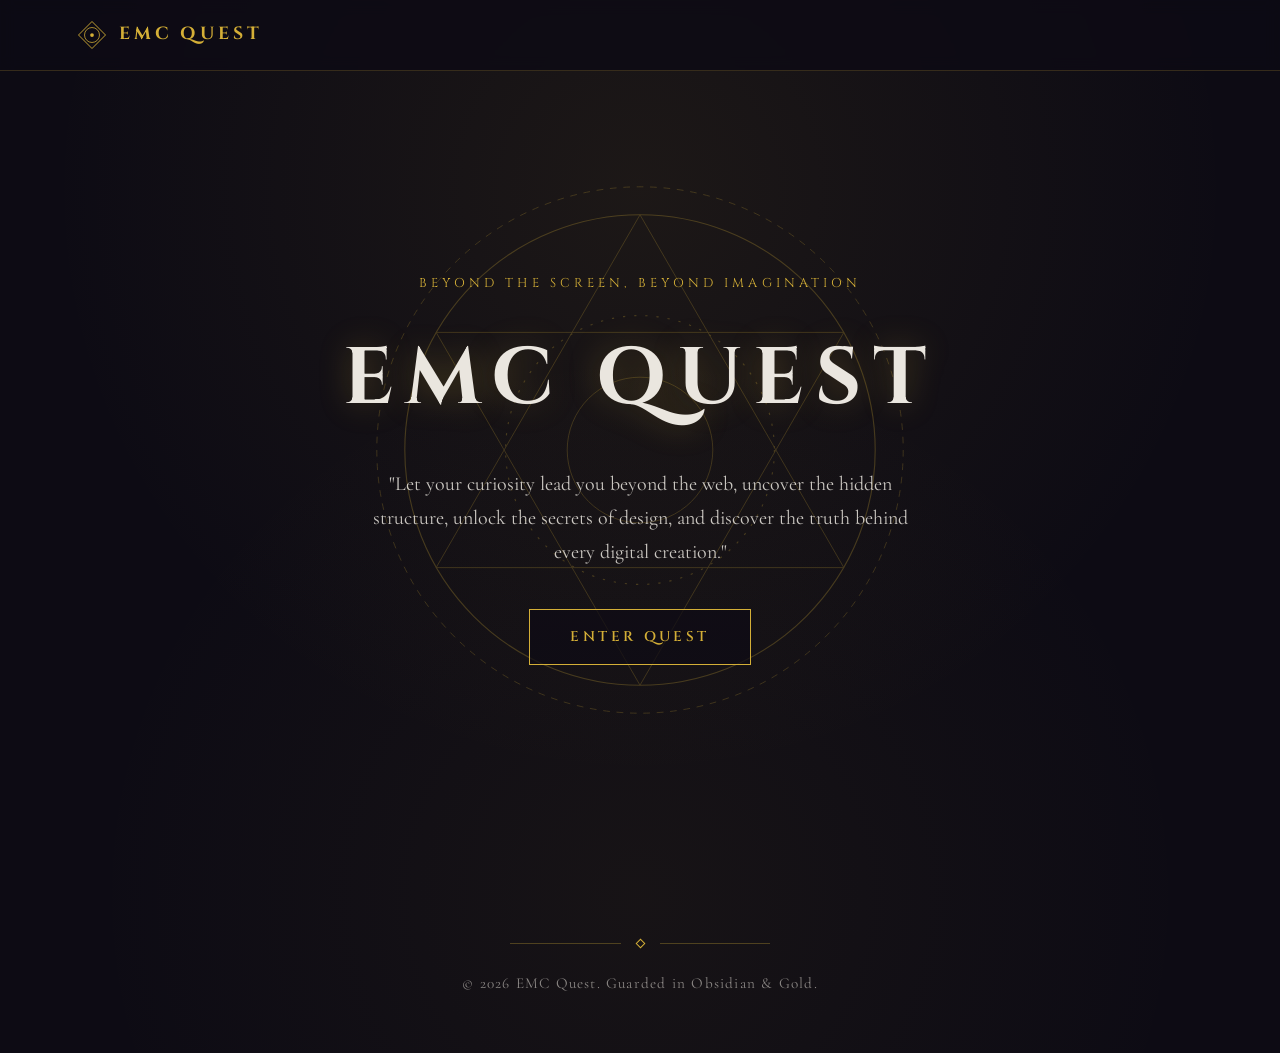
<file: login.html>
<!DOCTYPE html>
<html lang="en">
<head>
  <meta charset="UTF-8">
  <meta name="viewport" content="width=device-width, initial-scale=1.0">
  <title>EMC Quest — Enter the Arcane</title>
  <link rel="preconnect" href="https://fonts.googleapis.com">
  <link rel="preconnect" href="https://fonts.gstatic.com" crossorigin>
  <link href="https://fonts.googleapis.com/css2?family=Cinzel:wght@400;600;700&family=Cormorant+Garamond:ital,wght@0,400;0,600;1,400&display=swap" rel="stylesheet">
  <link rel="stylesheet" href="style.css">
</head>
<body>

  <header class="site-header">
    <a href="#" class="brand">
      <svg class="brand-crest" viewBox="0 0 40 40" fill="none" aria-hidden="true">
        <polygon points="20,2 38,20 20,38 2,20" stroke="#D4AF37" stroke-width="1.2"/>
        <circle cx="20" cy="20" r="10" stroke="#D4AF37" stroke-width="1"/>
        <circle cx="20" cy="20" r="2.5" fill="#D4AF37"/>
      </svg>
      <span>EMC QUEST</span>
    </a>
  </header>

  <main>
    <!-- Hero Section Background Golden Ring -->
    <section class="hero">
      <div class="astrolabe-wrap" aria-hidden="true">
        <svg class="astrolabe" viewBox="0 0 500 500" fill="none">
          <circle class="ring-outer" cx="250" cy="250" r="235" stroke="#D4AF37" stroke-width="0.75" stroke-dasharray="6 6"/>
          <circle cx="250" cy="250" r="210" stroke="#D4AF37" stroke-width="1"/>
          <polygon class="ring-inner" points="250,40 432,355 68,355" stroke="#D4AF37" stroke-width="0.75"/>
          <polygon class="ring-inner" points="250,460 432,145 68,145" stroke="#D4AF37" stroke-width="0.75"/>
          <circle cx="250" cy="250" r="120" stroke="#D4AF37" stroke-width="1" stroke-dasharray="2 8"/>
          <circle cx="250" cy="250" r="65" stroke="#D4AF37" stroke-width="0.75"/>
        </svg>
      </div>

      <div class="motes" aria-hidden="true">
        <span class="mote"></span>
        <span class="mote"></span>
        <span class="mote"></span>
        <span class="mote"></span>
        <span class="mote"></span>
        <span class="mote"></span>
        <span class="mote"></span>
        <span class="mote"></span>
        <span class="mote"></span>
        <span class="mote"></span>
        <span class="mote"></span>
        <span class="mote"></span>
        <span class="mote"></span>
        <span class="mote"></span>
        <span class="mote"></span>
        <span class="mote"></span>
        <span class="mote"></span>
        <span class="mote"></span>
      </div>

      <div class="hero-content">
        <p class="eyebrow">Beyond the Screen, Beyond Imagination</p>
        <h1 class="hero-title">EMC Quest</h1>
        <p class="hero-subtitle">
          "Let your curiosity lead you beyond the web, uncover the hidden structure, unlock the secrets of design, and discover the truth behind every digital creation."
        </p>
        <a href="library.html" class="btn-arcane">Enter Quest</a>
      </div>
    </section>
  </main>

  <footer class="site-footer">
    <div class="footer-divider" aria-hidden="true">
      <span></span>
      <i></i>
      <span></span>
    </div>
    <p>&copy; 2026 EMC Quest. Guarded in Obsidian &amp; Gold.</p>
  </footer>

</body>
</html>
</file>
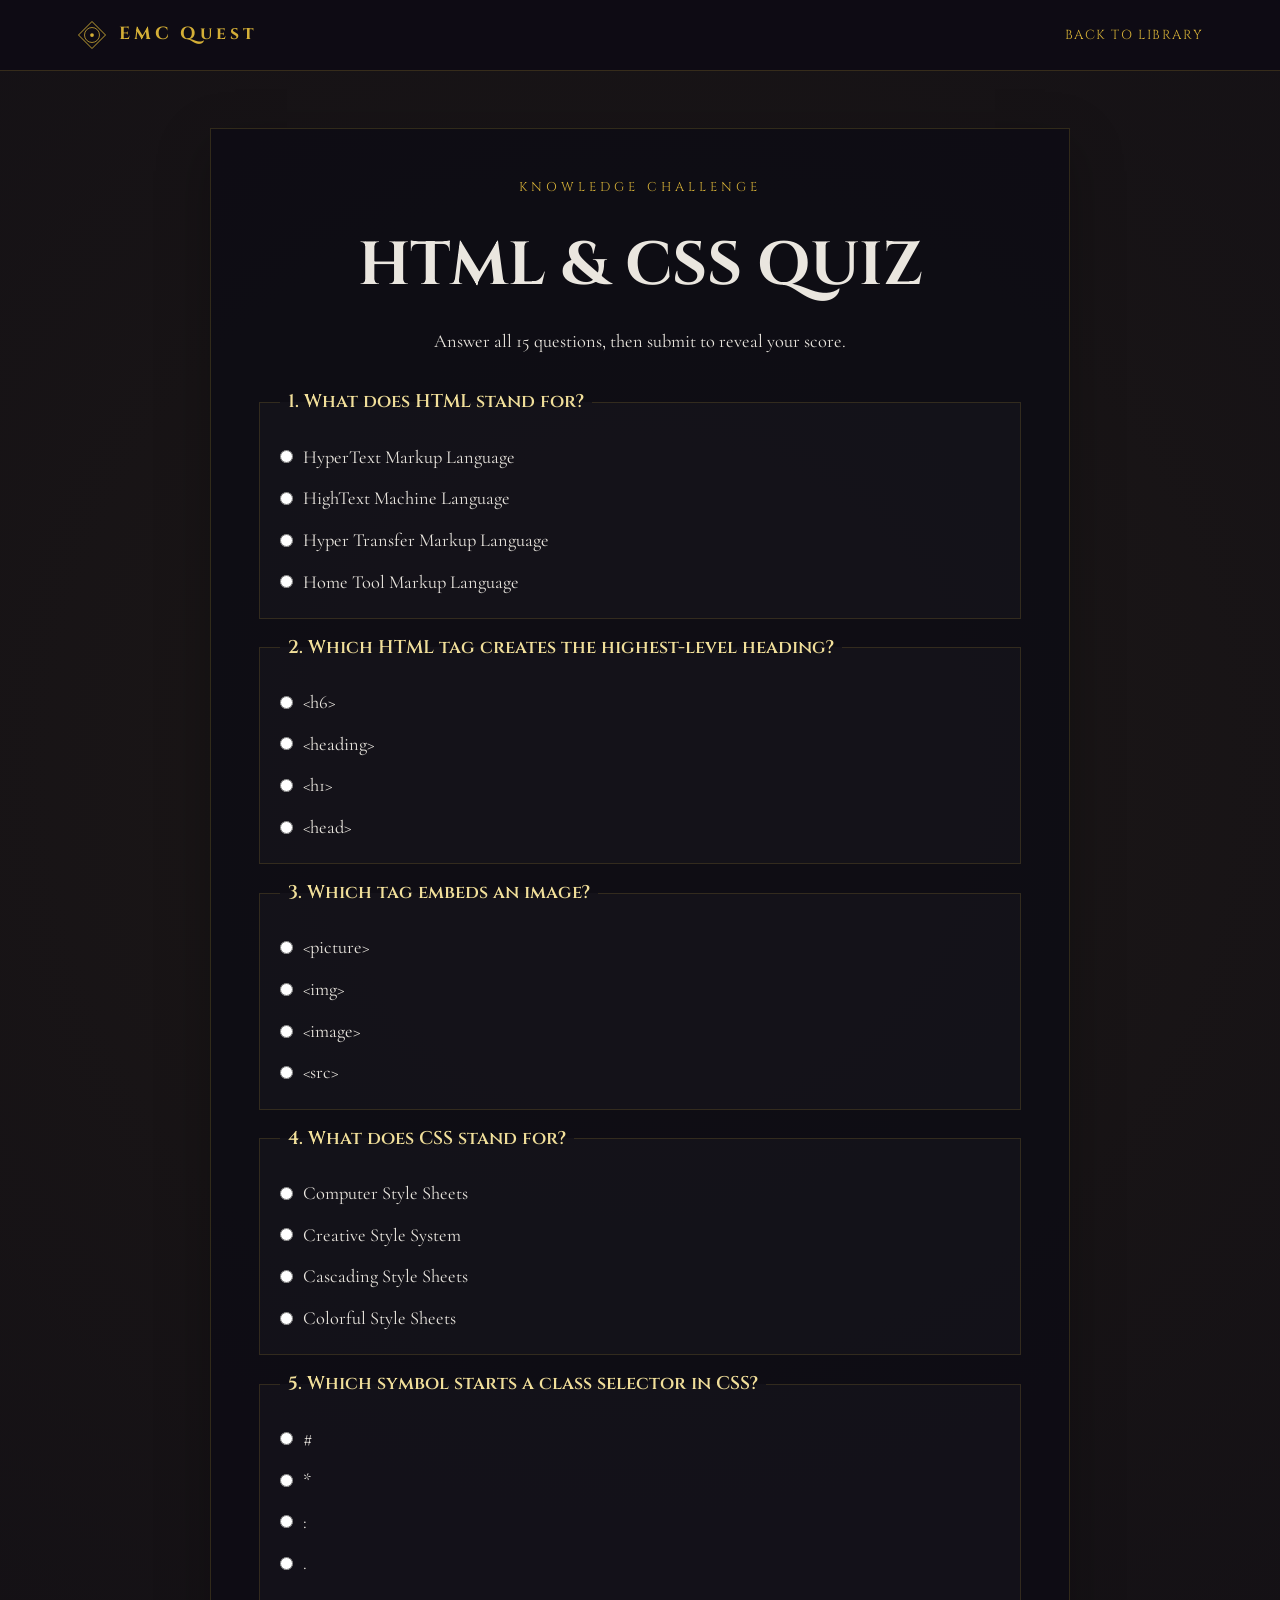
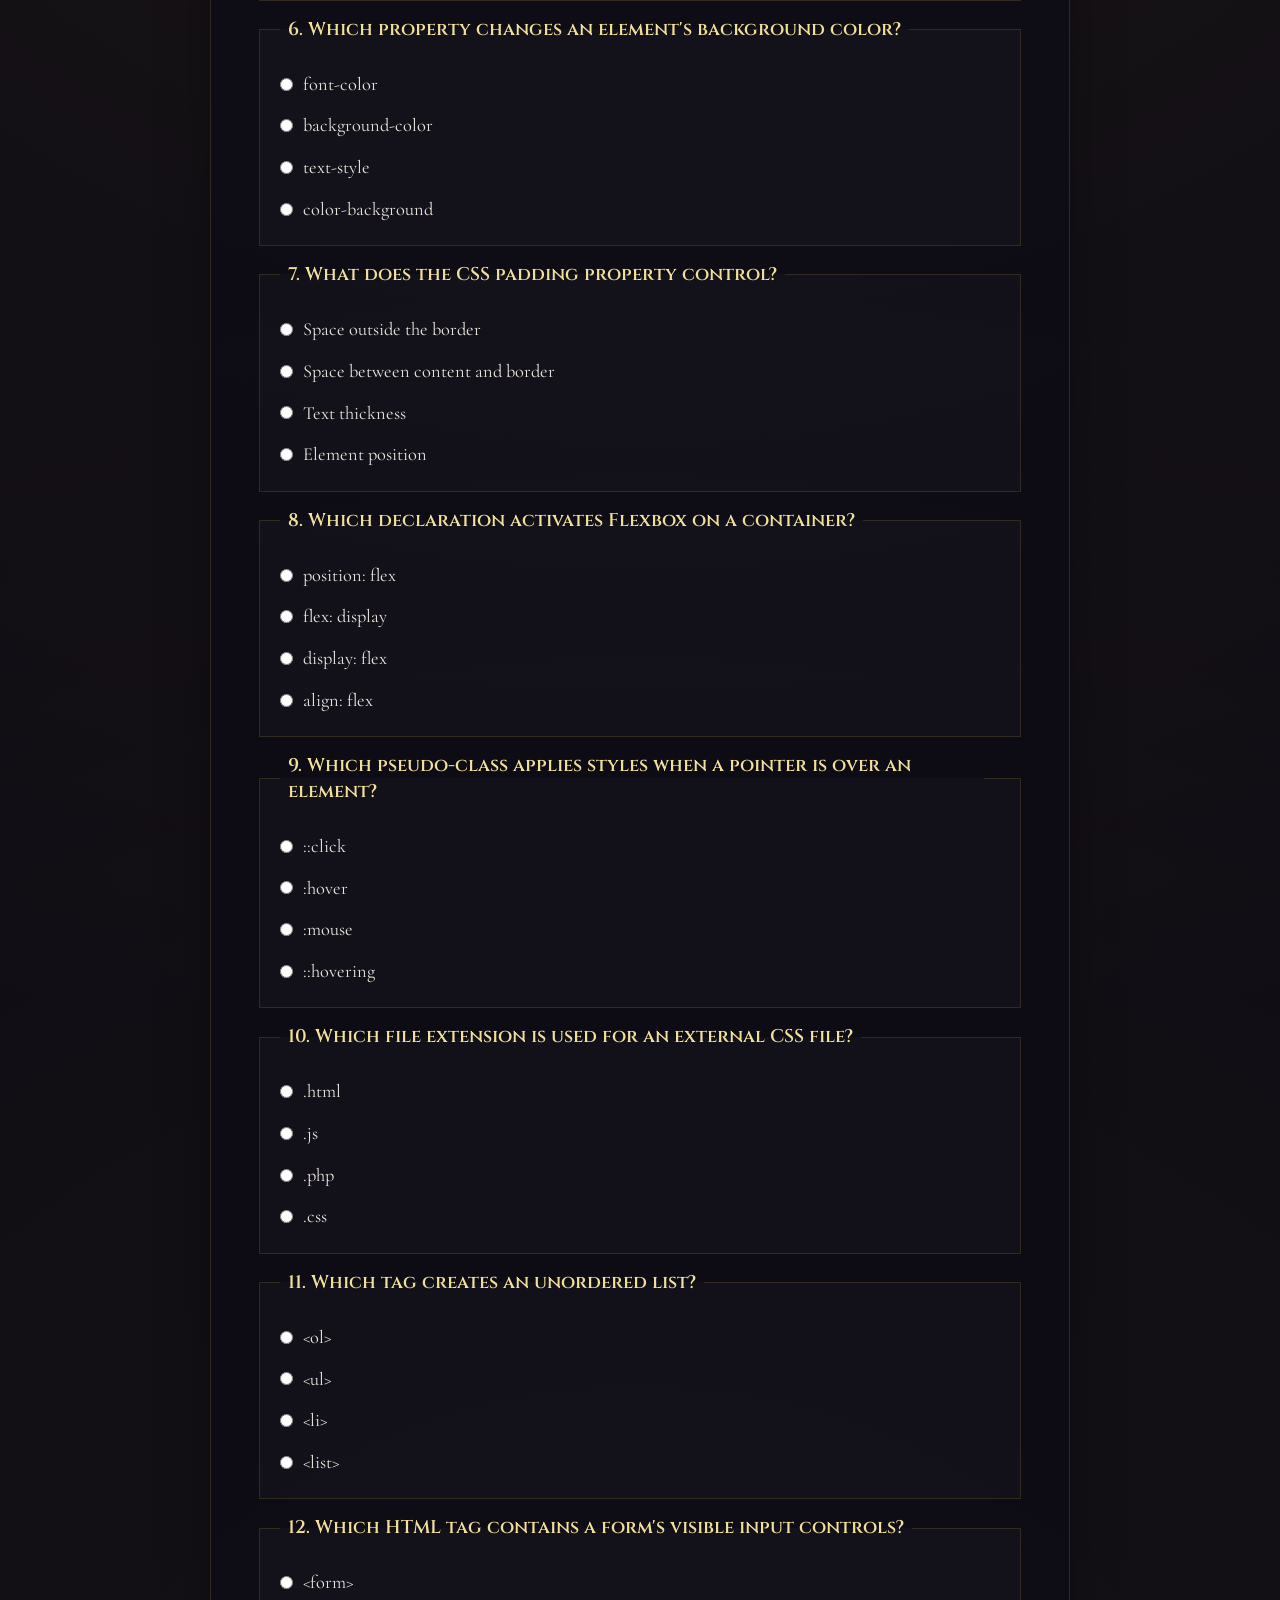
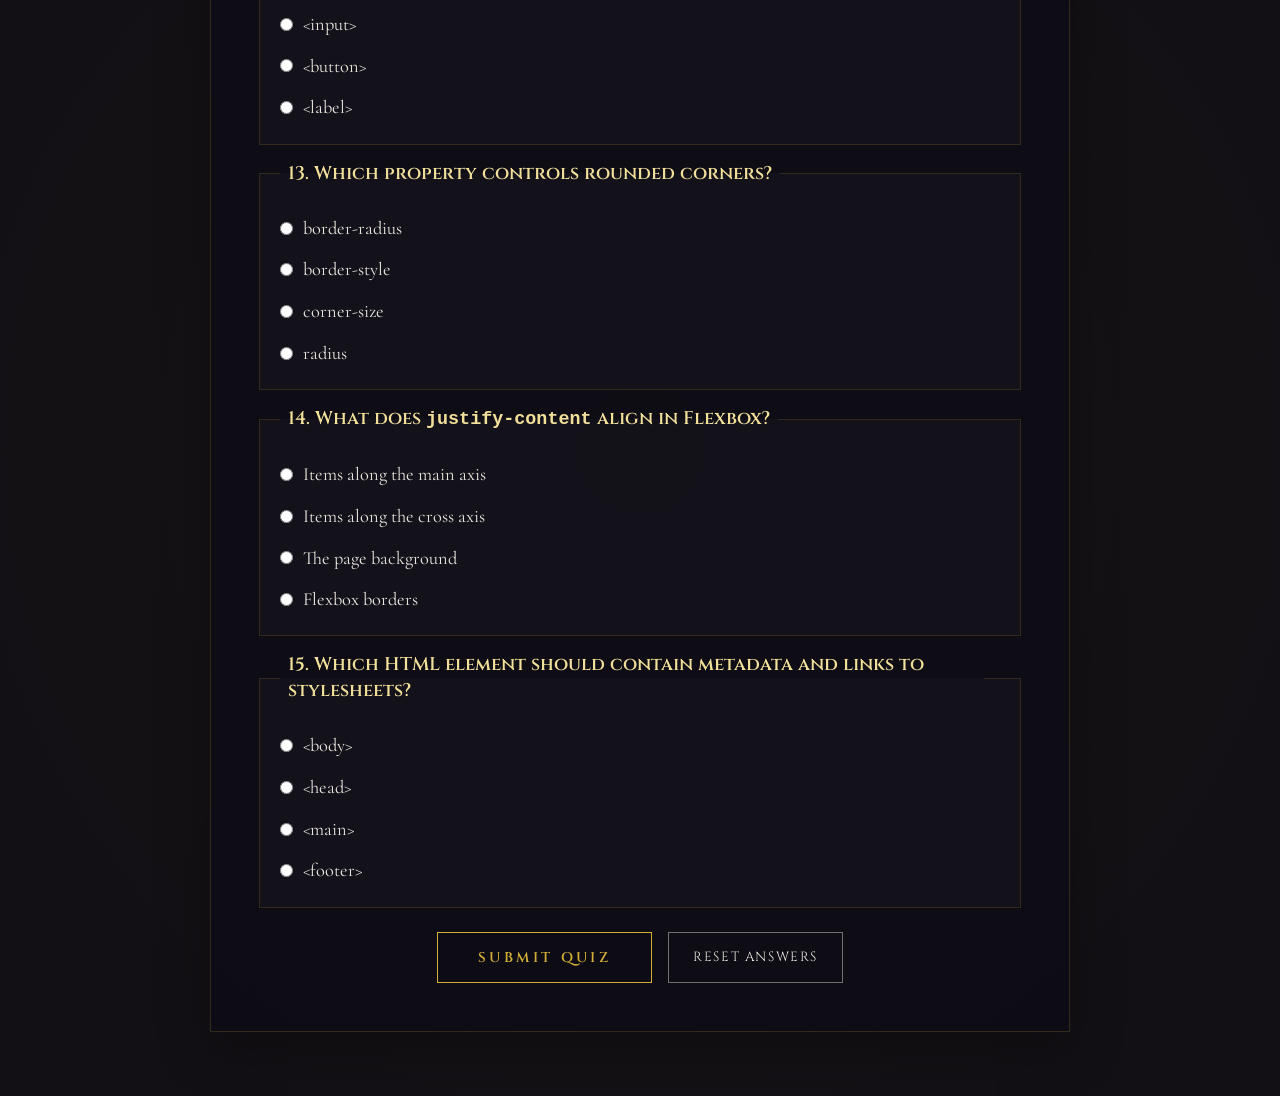
<file: quiz.html>
<!DOCTYPE html>
<html lang="en">
<head>
  <meta charset="UTF-8">
  <meta name="viewport" content="width=device-width, initial-scale=1.0">
  <title>HTML and CSS Quiz - EMC Quest</title>
  <link rel="preconnect" href="https://fonts.googleapis.com">
  <link rel="preconnect" href="https://fonts.gstatic.com" crossorigin>
  <link href="https://fonts.googleapis.com/css2?family=Cinzel:wght@400;600;700&family=Cormorant+Garamond:ital,wght@0,400;0,600;1,400&display=swap" rel="stylesheet">
  <link rel="stylesheet" href="style.css">
  <link rel="stylesheet" href="quiz.css">
</head>
<body class="quiz-page">
  <header class="site-header quiz-header">
    <a href="library.html" class="brand">
      <svg class="brand-crest" viewBox="0 0 40 40" fill="none" aria-hidden="true">
        <polygon points="20,2 38,20 20,38 2,20" stroke="#D4AF37" stroke-width="1.2"/>
        <circle cx="20" cy="20" r="10" stroke="#D4AF37" stroke-width="1"/>
        <circle cx="20" cy="20" r="2.5" fill="#D4AF37"/>
      </svg>
      <span>EMC Quest</span>
    </a>
    <a class="quiz-back-link" href="library.html">Back to Library</a>
  </header>

  <main class="quiz-main">
    <section class="quiz-panel">
      <header class="quiz-heading">
        <p class="eyebrow">Knowledge Challenge</p>
        <h1>HTML &amp; CSS Quiz</h1>
        <p>Answer all 15 questions, then submit to reveal your score.</p>
      </header>

      <form id="quiz-form">
        <fieldset class="question">
          <legend>1. What does HTML stand for?</legend>
          <label><input type="radio" name="q1" value="A"> HyperText Markup Language</label>
          <label><input type="radio" name="q1" value="B"> HighText Machine Language</label>
          <label><input type="radio" name="q1" value="C"> Hyper Transfer Markup Language</label>
          <label><input type="radio" name="q1" value="D"> Home Tool Markup Language</label>
        </fieldset>

        <fieldset class="question">
          <legend>2. Which HTML tag creates the highest-level heading?</legend>
          <label><input type="radio" name="q2" value="A"> &lt;h6&gt;</label>
          <label><input type="radio" name="q2" value="B"> &lt;heading&gt;</label>
          <label><input type="radio" name="q2" value="C"> &lt;h1&gt;</label>
          <label><input type="radio" name="q2" value="D"> &lt;head&gt;</label>
        </fieldset>

        <fieldset class="question">
          <legend>3. Which tag embeds an image?</legend>
          <label><input type="radio" name="q3" value="A"> &lt;picture&gt;</label>
          <label><input type="radio" name="q3" value="B"> &lt;img&gt;</label>
          <label><input type="radio" name="q3" value="C"> &lt;image&gt;</label>
          <label><input type="radio" name="q3" value="D"> &lt;src&gt;</label>
        </fieldset>

        <fieldset class="question">
          <legend>4. What does CSS stand for?</legend>
          <label><input type="radio" name="q4" value="A"> Computer Style Sheets</label>
          <label><input type="radio" name="q4" value="B"> Creative Style System</label>
          <label><input type="radio" name="q4" value="C"> Cascading Style Sheets</label>
          <label><input type="radio" name="q4" value="D"> Colorful Style Sheets</label>
        </fieldset>

        <fieldset class="question">
          <legend>5. Which symbol starts a class selector in CSS?</legend>
          <label><input type="radio" name="q5" value="A"> #</label>
          <label><input type="radio" name="q5" value="B"> *</label>
          <label><input type="radio" name="q5" value="C"> :</label>
          <label><input type="radio" name="q5" value="D"> .</label>
        </fieldset>

        <fieldset class="question">
          <legend>6. Which property changes an element's background color?</legend>
          <label><input type="radio" name="q6" value="A"> font-color</label>
          <label><input type="radio" name="q6" value="B"> background-color</label>
          <label><input type="radio" name="q6" value="C"> text-style</label>
          <label><input type="radio" name="q6" value="D"> color-background</label>
        </fieldset>

        <fieldset class="question">
          <legend>7. What does the CSS padding property control?</legend>
          <label><input type="radio" name="q7" value="A"> Space outside the border</label>
          <label><input type="radio" name="q7" value="B"> Space between content and border</label>
          <label><input type="radio" name="q7" value="C"> Text thickness</label>
          <label><input type="radio" name="q7" value="D"> Element position</label>
        </fieldset>

        <fieldset class="question">
          <legend>8. Which declaration activates Flexbox on a container?</legend>
          <label><input type="radio" name="q8" value="A"> position: flex</label>
          <label><input type="radio" name="q8" value="B"> flex: display</label>
          <label><input type="radio" name="q8" value="C"> display: flex</label>
          <label><input type="radio" name="q8" value="D"> align: flex</label>
        </fieldset>

        <fieldset class="question">
          <legend>9. Which pseudo-class applies styles when a pointer is over an element?</legend>
          <label><input type="radio" name="q9" value="A"> ::click</label>
          <label><input type="radio" name="q9" value="B"> :hover</label>
          <label><input type="radio" name="q9" value="C"> :mouse</label>
          <label><input type="radio" name="q9" value="D"> ::hovering</label>
        </fieldset>

        <fieldset class="question">
          <legend>10. Which file extension is used for an external CSS file?</legend>
          <label><input type="radio" name="q10" value="A"> .html</label>
          <label><input type="radio" name="q10" value="B"> .js</label>
          <label><input type="radio" name="q10" value="C"> .php</label>
          <label><input type="radio" name="q10" value="D"> .css</label>
        </fieldset>

        <fieldset class="question">
          <legend>11. Which tag creates an unordered list?</legend>
          <label><input type="radio" name="q11" value="A"> &lt;ol&gt;</label>
          <label><input type="radio" name="q11" value="B"> &lt;ul&gt;</label>
          <label><input type="radio" name="q11" value="C"> &lt;li&gt;</label>
          <label><input type="radio" name="q11" value="D"> &lt;list&gt;</label>
        </fieldset>

        <fieldset class="question">
          <legend>12. Which HTML tag contains a form's visible input controls?</legend>
          <label><input type="radio" name="q12" value="A"> &lt;form&gt;</label>
          <label><input type="radio" name="q12" value="B"> &lt;input&gt;</label>
          <label><input type="radio" name="q12" value="C"> &lt;button&gt;</label>
          <label><input type="radio" name="q12" value="D"> &lt;label&gt;</label>
        </fieldset>

        <fieldset class="question">
          <legend>13. Which property controls rounded corners?</legend>
          <label><input type="radio" name="q13" value="A"> border-radius</label>
          <label><input type="radio" name="q13" value="B"> border-style</label>
          <label><input type="radio" name="q13" value="C"> corner-size</label>
          <label><input type="radio" name="q13" value="D"> radius</label>
        </fieldset>

        <fieldset class="question">
          <legend>14. What does <code>justify-content</code> align in Flexbox?</legend>
          <label><input type="radio" name="q14" value="A"> Items along the main axis</label>
          <label><input type="radio" name="q14" value="B"> Items along the cross axis</label>
          <label><input type="radio" name="q14" value="C"> The page background</label>
          <label><input type="radio" name="q14" value="D"> Flexbox borders</label>
        </fieldset>

        <fieldset class="question">
          <legend>15. Which HTML element should contain metadata and links to stylesheets?</legend>
          <label><input type="radio" name="q15" value="A"> &lt;body&gt;</label>
          <label><input type="radio" name="q15" value="B"> &lt;head&gt;</label>
          <label><input type="radio" name="q15" value="C"> &lt;main&gt;</label>
          <label><input type="radio" name="q15" value="D"> &lt;footer&gt;</label>
        </fieldset>

        <div class="quiz-actions">
          <button type="submit" class="btn-arcane quiz-submit">Submit Quiz</button>
          <button type="reset" class="quiz-reset" id="quiz-reset">Reset Answers</button>
        </div>
      </form>

      <section class="quiz-result" id="quiz-result" aria-live="polite" hidden>
        <h2 id="quiz-score"></h2>
        <p id="quiz-message"></p>
      </section>
    </section>
  </main>

  <script>
    const answers = {
      q1: { answer: "A", explanation: "HTML means HyperText Markup Language. It structures the content of webpages." },
      q2: { answer: "C", explanation: "The h1 element is the highest-level heading and usually represents the page's main heading." },
      q3: { answer: "B", explanation: "The img element embeds an image. It is a void element and does not need a closing tag." },
      q4: { answer: "C", explanation: "CSS means Cascading Style Sheets. It controls the presentation and layout of HTML." },
      q5: { answer: "D", explanation: "A period starts a class selector, such as .highlight." },
      q6: { answer: "B", explanation: "The background-color property sets an element's background color." },
      q7: { answer: "B", explanation: "Padding is the space between an element's content and its border. Margin is the space outside the border." },
      q8: { answer: "C", explanation: "Setting display: flex makes an element a flex container." },
      q9: { answer: "B", explanation: "The :hover pseudo-class applies styles while a pointing device is over an element." },
      q10: { answer: "D", explanation: "External Cascading Style Sheets use the .css file extension." },
      q11: { answer: "B", explanation: "The ul element creates an unordered (bulleted) list; ol creates a numbered list." },
      q12: { answer: "A", explanation: "The form element groups controls used to collect and submit information." },
      q13: { answer: "A", explanation: "The border-radius property rounds the corners of an element's border." },
      q14: { answer: "A", explanation: "In Flexbox, justify-content aligns items along the main axis. By default, the main axis runs horizontally." },
      q15: { answer: "B", explanation: "The head element contains document metadata, the title, and links to resources such as stylesheets." }
    };

    const form = document.getElementById("quiz-form");
    const result = document.getElementById("quiz-result");
    const scoreText = document.getElementById("quiz-score");
    const messageText = document.getElementById("quiz-message");

    form.addEventListener("submit", function (event) {
      event.preventDefault();
      let score = 0;
      let unanswered = 0;

      Object.keys(answers).forEach(function (questionName) {
        const selected = form.querySelector('input[name="' + questionName + '"]:checked');
        const question = form.querySelector('input[name="' + questionName + '"]').closest(".question");
        let feedback = question.querySelector(".question-feedback");

        if (!feedback) {
          feedback = document.createElement("p");
          feedback.className = "question-feedback";
          feedback.setAttribute("aria-live", "polite");
          question.appendChild(feedback);
        }

        question.classList.remove("is-correct", "is-incorrect", "is-unanswered");
        if (!selected) {
          unanswered += 1;
          question.classList.add("is-unanswered");
          feedback.textContent = "Not answered. Correct answer: " +
            question.querySelector('input[value="' + answers[questionName].answer + '"]').parentElement.textContent.trim() +
            ". " + answers[questionName].explanation;
        } else if (selected.value === answers[questionName].answer) {
          score += 1;
          question.classList.add("is-correct");
          feedback.textContent = "Correct. " + answers[questionName].explanation;
        } else {
          question.classList.add("is-incorrect");
          feedback.textContent = "Not quite. Correct answer: " +
            question.querySelector('input[value="' + answers[questionName].answer + '"]').parentElement.textContent.trim() +
            ". " + answers[questionName].explanation;
        }
      });

      if (unanswered > 0) {
        scoreText.textContent = "Current score: " + score + " / 15";
        messageText.textContent = unanswered + " " + (unanswered === 1 ? "question is" : "questions are") +
          " unanswered. Explanations are shown below each question.";
      } else {
        scoreText.textContent = "Your score: " + score + " / 15";
        messageText.textContent = score >= 12
          ? "Excellent work! You have mastered the fundamentals."
          : score >= 8
            ? "Good effort! Review the guide and try again."
            : "Keep learning! Review the HTML and CSS guide before retrying.";
      }

      result.hidden = false;
      result.scrollIntoView({ behavior: "smooth", block: "start" });
    });

    document.getElementById("quiz-reset").addEventListener("click", function () {
      result.hidden = true;
      form.querySelectorAll(".question-feedback").forEach(function (feedback) {
        feedback.remove();
      });
      form.querySelectorAll(".question").forEach(function (question) {
        question.classList.remove("is-correct", "is-incorrect", "is-unanswered");
      });
    });
  </script>
</body>
</html>
</file>
<file: style.css>
/* ==========================================================================
   EMC Quest — Strict Three-Color Palette
   1. Deep Void Obsidian : #0D0B14 (rgb(13, 11, 20))
   2. Ethereal Parchment : #EAE6DF (rgb(234, 230, 223))
   3. Arcane Gold        : #D4AF37 (rgb(212, 175, 55))
   ========================================================================== */

:root {
  --bg-obsidian: #0D0B14;
  --text-parchment: #EAE6DF;
  --accent-gold: #D4AF37;
}

*,
*::before,
*::after {
  box-sizing: border-box;
  margin: 0;
  padding: 0;
}

html {
  scroll-behavior: smooth;
}

body {
  background-color: var(--bg-obsidian);
  background-image:
    radial-gradient(circle at 50% 18%, rgba(212, 175, 55, 0.08) 0%, transparent 55%),
    radial-gradient(circle at 50% 85%, rgba(212, 175, 55, 0.05) 0%, transparent 50%);
  color: var(--text-parchment);
  font-family: 'Cormorant Garamond', Georgia, serif;
  font-size: 1.15rem;
  line-height: 1.7;
  overflow-x: hidden;
  min-height: 100vh;
}

/* Header & Navigation */
.site-header {
  position: fixed;
  top: 0;
  left: 0;
  width: 100%;
  z-index: 100;
  display: flex;
  justify-content: space-between;
  align-items: center;
  padding: 1.25rem 6%;
  background: rgba(13, 11, 20, 0.85);
  backdrop-filter: blur(8px);
  border-bottom: 1px solid rgba(212, 175, 55, 0.2);
}

.brand {
  display: inline-flex;
  align-items: center;
  gap: 0.75rem;
  text-decoration: none;
  color: var(--accent-gold);
  font-family: 'Cinzel', serif;
  font-weight: 700;
  font-size: 1.1rem;
  letter-spacing: 0.22em;
}

.brand-crest {
  width: 30px;
  height: 30px;
}

.site-nav {
  display: flex;
  gap: 2.25rem;
}

.site-nav a {
  color: rgba(234, 230, 223, 0.8);
  text-decoration: none;
  font-family: 'Cinzel', serif;
  font-size: 0.82rem;
  letter-spacing: 0.18em;
  text-transform: uppercase;
  transition: color 0.3s ease, text-shadow 0.3s ease;
}

.site-nav a:hover {
  color: var(--accent-gold);
  text-shadow: 0 0 12px rgba(212, 175, 55, 0.5);
}

/* Hero Section */
.hero {
  position: relative;
  min-height: 100vh;
  display: flex;
  align-items: center;
  justify-content: center;
  text-align: center;
  padding: 7rem 1.5rem 4rem;
  overflow: hidden;
}

.astrolabe-wrap {
  position: absolute;
  inset: 0;
  display: flex;
  align-items: center;
  justify-content: center;
  pointer-events: none;
  opacity: 0.26;
}

.astrolabe {
  width: min(86vw, 560px);
  height: min(86vw, 560px);
}

.ring-outer {
  transform-origin: 250px 250px;
  animation: spinSlow 60s linear infinite;
}

.ring-inner {
  transform-origin: 250px 250px;
  animation: spinReverse 45s linear infinite;
}

/* Floating Golden Dust Motes */
.motes {
  position: absolute;
  inset: 0;
  pointer-events: none;
}

.mote {
  position: absolute;
  bottom: -10px;
  width: 4px;
  height: 4px;
  border-radius: 50%;
  background: var(--accent-gold);
  box-shadow: 0 0 8px rgba(212, 175, 55, 0.85);
  animation: floatMote 9s infinite ease-in;
  opacity: 0;
}

.mote:nth-child(1) { left: 18%; animation-delay: 0s; animation-duration: 11s; }
.mote:nth-child(2) { left: 32%; animation-delay: 1s; animation-duration: 12s; }
.mote:nth-child(3) { left: 48%; animation-delay: 3s; animation-duration: 10s; }
.mote:nth-child(4) { left: 64%; animation-delay: 2s; animation-duration: 13s; }
.mote:nth-child(5) { left: 79%; animation-delay: 4s; animation-duration: 12s; }
.mote:nth-child(6) { left: 88%; animation-delay: 6s; animation-duration: 15s; }
.mote:nth-child(7) { left: 8%; animation-delay: 2s; animation-duration: 10s; }
.mote:nth-child(8) { left: 24%; animation-delay: 5s; animation-duration: 14s; }
.mote:nth-child(9) { left: 38%; animation-delay: 7s; animation-duration: 11s; }
.mote:nth-child(10) { left: 52%; animation-delay: 1s; animation-duration: 15s; }
.mote:nth-child(11) { left: 58%; animation-delay: 8s; animation-duration: 12s; }
.mote:nth-child(12) { left: 72%; animation-delay: 3s; animation-duration: 9s; }
.mote:nth-child(13) { left: 84%; animation-delay: 5s; animation-duration: 13s; }
.mote:nth-child(14) { left: 94%; animation-delay: 7s; animation-duration: 10s; }
.mote:nth-child(15) { left: 14%; animation-delay: 9s; animation-duration: 14s; }
.mote:nth-child(16) { left: 28%; animation-delay: 6s; animation-duration: 10s; }
.mote:nth-child(17) { left: 44%; animation-delay: 4s; animation-duration: 13s; }
.mote:nth-child(18) { left: 68%; animation-delay: 9s; animation-duration: 11s; }

.hero-content {
  position: relative;
  z-index: 2;
  max-width: 680px;
}

.eyebrow {
  display: block;
  font-family: 'Cinzel', serif;
  font-size: 0.8rem;
  letter-spacing: 0.32em;
  text-transform: uppercase;
  color: var(--accent-gold);
  margin-bottom: 1rem;
}

.hero-title {
  font-family: 'Cinzel', serif;
  font-size: clamp(2.8rem, 7vw, 5rem);
  font-weight: 700;
  letter-spacing: 0.14em;
  text-transform: uppercase;
  color: var(--text-parchment);
  text-shadow: 0 0 32px rgba(212, 175, 55, 0.28);
  margin-bottom: 1.25rem;
}

.hero-subtitle {
  font-size: 1.25rem;
  color: rgba(234, 230, 223, 0.85);
  max-width: 540px;
  margin: 0 auto 2.5rem;
}

/* Arcane CTA Button */
.btn-arcane {
  position: relative;
  display: inline-block;
  padding: 0.95rem 2.5rem;
  font-family: 'Cinzel', serif;
  font-size: 0.88rem;
  font-weight: 600;
  letter-spacing: 0.24em;
  text-transform: uppercase;
  text-decoration: none;
  color: var(--accent-gold);
  background: rgba(13, 11, 20, 0.7);
  border: 1px solid var(--accent-gold);
  overflow: hidden;
  transition: background 0.35s ease, color 0.35s ease, box-shadow 0.35s ease;
}

.btn-arcane::before {
  content: "";
  position: absolute;
  top: 0;
  left: -100%;
  width: 100%;
  height: 100%;
  background: linear-gradient(
    90deg,
    transparent,
    rgba(212, 175, 55, 0.25),
    transparent
  );
  transition: left 0.6s ease;
}

.btn-arcane:hover {
  background: var(--accent-gold);
  color: var(--bg-obsidian);
  box-shadow: 0 0 26px rgba(212, 175, 55, 0.45);
}

.btn-arcane:hover::before {
  left: 100%;
}

/* Footer */
.site-footer {
  text-align: center;
  padding: 2.5rem 1.5rem 3.5rem;
  color: rgba(234, 230, 223, 0.55);
  font-size: 0.95rem;
  letter-spacing: 0.08em;
}

.footer-divider {
  display: flex;
  align-items: center;
  justify-content: center;
  gap: 1rem;
  max-width: 260px;
  margin: 0 auto 1.5rem;
}

.footer-divider span {
  flex: 1;
  height: 1px;
  background: rgba(212, 175, 55, 0.3);
}

.footer-divider i {
  width: 7px;
  height: 7px;
  border: 1px solid var(--accent-gold);
  transform: rotate(45deg);
}

/* Animations */
@keyframes spinSlow {
  from { transform: rotate(0deg); }
  to { transform: rotate(360deg); }
}

@keyframes spinReverse {
  from { transform: rotate(360deg); }
  to { transform: rotate(0deg); }
}

@keyframes floatMote {
  0% {
    transform: translateY(0) scale(0.8);
    opacity: 0;
  }
  25% {
    opacity: 0.85;
  }
  80% {
    opacity: 0.4;
  }
  100% {
    transform: translateY(-85vh) scale(1.2);
    opacity: 0;
  }
}

/* Responsive Adjustments */
@media (max-width: 640px) {
  .site-header {
    padding: 1rem 5%;
  }

  .site-nav {
    gap: 1.2rem;
  }

  .site-nav a {
    font-size: 0.72rem;
    letter-spacing: 0.12em;
  }
}
</file>
<file: library.css>
:root {
  --bg-obsidian: #0D0B14;
  --text-parchment: #EAE6DF;
  --accent-gold: #D4AF37;
}

*,
*::before,
*::after {
  box-sizing: border-box;
  margin: 0;
  padding: 0;
}

html {
  scroll-behavior: smooth;
}

body {
  min-height: 100vh;
  overflow-x: hidden;
  background-color: var(--bg-obsidian);
  background-image:
    radial-gradient(circle at 50% 18%, rgba(212, 175, 55, 0.08) 0%, transparent 55%),
    radial-gradient(circle at 50% 85%, rgba(212, 175, 55, 0.05) 0%, transparent 50%);
  color: var(--text-parchment);
  font-family: 'Cormorant Garamond', Georgia, serif;
  font-size: 1.15rem;
  line-height: 1.7;
}

.header {
  position: fixed;
  top: 0;
  left: 0;
  z-index: 100;
  width: 100%;
  display: flex;
  align-items: center;
  justify-content: space-between;
  padding: 1.25rem 6%;
  background: rgba(13, 11, 20, 0.85);
  border-bottom: 1px solid rgba(212, 175, 55, 0.2);
  backdrop-filter: blur(8px);
}

.header-title {
  color: var(--accent-gold);
  font-family: 'Cinzel', serif;
  font-size: 1.1rem;
  font-weight: 700;
  letter-spacing: 0.22em;
  text-transform: uppercase;
}

.start-quiz-btn {
  position: relative;
  padding: 0.95rem 2.5rem;
  overflow: hidden;
  border: 1px solid var(--accent-gold);
  background: rgba(13, 11, 20, 0.7);
  color: var(--accent-gold);
  font-family: 'Cinzel', serif;
  font-size: 0.88rem;
  font-weight: 600;
  letter-spacing: 0.24em;
  text-transform: uppercase;
  cursor: pointer;
  transition: background 0.35s ease, color 0.35s ease, box-shadow 0.35s ease;
}

.start-quiz-btn:hover {
  background: var(--accent-gold);
  color: var(--bg-obsidian);
  box-shadow: 0 0 26px rgba(212, 175, 55, 0.45);
}

.start-quiz-btn:focus-visible {
  outline: 2px solid var(--text-parchment);
  outline-offset: 4px;
}

.main-content {
  min-height: 100vh;
  display: flex;
  flex-direction: column;
  align-items: center;
  justify-content: center;
  padding: 7rem 1.5rem 4rem;
  text-align: center;
}

.main-content h2 {
  margin-bottom: 1.25rem;
  color: var(--text-parchment);
  font-family: 'Cinzel', serif;
  font-size: clamp(2.2rem, 6vw, 4.5rem);
  font-weight: 700;
  letter-spacing: 0.12em;
  text-transform: uppercase;
  text-shadow: 0 0 32px rgba(212, 175, 55, 0.28);
}

.main-content p {
  max-width: 540px;
  color: rgba(234, 230, 223, 0.85);
  font-size: 1.25rem;
}

.library-main {
  min-height: 100vh;
  padding: 8rem 1.25rem 5rem;
}

.learning-guide {
  width: min(980px, 100%);
  margin: 0 auto;
  color: var(--text-parchment);
}

.guide-hero,
.guide-section,
.teaching-tip,
.analogy {
  border: 1px solid rgba(212, 175, 55, 0.18);
  background: rgba(13, 11, 20, 0.72);
  box-shadow: 0 18px 50px rgba(0, 0, 0, 0.25);
}

.guide-hero {
  margin-bottom: 1.5rem;
  padding: 4rem 2rem;
  text-align: center;
}

.guide-kicker,
.part-label {
  color: var(--accent-gold);
  font-family: 'Cinzel', serif;
  letter-spacing: 0.18em;
  text-transform: uppercase;
}

.guide-hero h2 {
  margin: 0.65rem 0;
  font-family: 'Cinzel', serif;
  font-size: clamp(2.2rem, 6vw, 4.5rem);
  line-height: 1.1;
  text-transform: uppercase;
  text-shadow: 0 0 32px rgba(212, 175, 55, 0.25);
}

.guide-subtitle {
  color: rgba(234, 230, 223, 0.82);
  font-size: 1.35rem;
}

.guide-section {
  margin-bottom: 1.5rem;
  padding: clamp(1.25rem, 4vw, 3rem);
}

.guide-section h2 {
  margin: 1.6rem 0 0.8rem;
  color: var(--accent-gold);
  font-family: 'Cinzel', serif;
  font-size: clamp(1.5rem, 3vw, 2.2rem);
  line-height: 1.25;
}

.guide-section h3 {
  margin: 1.35rem 0 0.65rem;
  color: #f1df9a;
  font-family: 'Cinzel', serif;
  font-size: 1.15rem;
}

.guide-section p,
.guide-section li {
  color: rgba(234, 230, 223, 0.88);
}

.guide-section ul,
.guide-section ol {
  padding-left: 1.35rem;
}

.guide-section code {
  color: #f1df9a;
  font-family: Consolas, 'Courier New', monospace;
  font-size: 0.92em;
}

.guide-section pre {
  margin: 1rem 0 1.25rem;
  overflow-x: auto;
  border: 1px solid rgba(212, 175, 55, 0.15);
  border-radius: 4px;
  background: #09070d;
  padding: 1.25rem;
  line-height: 1.55;
  white-space: pre-wrap;
}

.table-wrap {
  width: 100%;
  margin: 1.25rem 0;
  overflow-x: auto;
}

.learning-guide table {
  width: 100%;
  border-collapse: collapse;
  background: rgba(255, 255, 255, 0.02);
}

.learning-guide th,
.learning-guide td {
  border: 1px solid rgba(212, 175, 55, 0.22);
  padding: 0.75rem;
  text-align: left;
  vertical-align: top;
}

.learning-guide th {
  color: var(--accent-gold);
  background: rgba(212, 175, 55, 0.08);
  font-family: 'Cinzel', serif;
  font-size: 0.82rem;
  letter-spacing: 0.06em;
}

.analogy,
.teaching-tip {
  margin-top: 1.5rem;
  padding: 1.25rem 1.5rem;
  border-left: 3px solid var(--accent-gold);
}

.analogy strong,
.teaching-tip strong {
  color: var(--accent-gold);
  font-family: 'Cinzel', serif;
}

.quiz-list > li {
  margin: 1.25rem 0;
  font-weight: 600;
}

.quiz-list ol {
  margin-top: 0.5rem;
  font-weight: 400;
}

.answer-sheet {
  padding: 1rem;
  border: 1px dashed rgba(212, 175, 55, 0.35);
  font-size: 1.15rem;
}

@media (max-width: 640px) {
  .header {
    padding: 1rem 5%;
  }

  .header-title {
    max-width: 180px;
    font-size: 0.82rem;
  }

  .start-quiz-btn {
    padding: 0.75rem 1rem;
    font-size: 0.72rem;
    letter-spacing: 0.12em;
  }
}
</file>
<file: quiz.css>
.quiz-page {
  min-height: 100vh;
}

.quiz-header {
  margin: 0;
}

.quiz-back-link {
  color: var(--accent-gold);
  font-family: 'Cinzel', serif;
  font-size: 0.82rem;
  letter-spacing: 0.12em;
  text-decoration: none;
  text-transform: uppercase;
}

.quiz-main {
  min-height: 100vh;
  padding: 8rem 1.25rem 4rem;
}

.quiz-panel {
  width: min(860px, 100%);
  margin: 0 auto;
  border: 1px solid rgba(212, 175, 55, 0.18);
  background: rgba(13, 11, 20, 0.82);
  box-shadow: 0 18px 50px rgba(0, 0, 0, 0.28);
  padding: clamp(1.25rem, 4vw, 3rem);
}

.quiz-heading {
  margin-bottom: 2rem;
  text-align: center;
}

.quiz-heading h1 {
  margin: 0.35rem 0 0.5rem;
  color: var(--text-parchment);
  font-family: 'Cinzel', serif;
  font-size: clamp(2rem, 5vw, 3.8rem);
  text-transform: uppercase;
}

.question {
  margin-bottom: 1rem;
  border: 1px solid rgba(212, 175, 55, 0.16);
  background: rgba(255, 255, 255, 0.02);
  padding: 1rem 1.25rem 1.25rem;
}

.question legend {
  max-width: calc(100% - 1rem);
  color: #f1df9a;
  font-family: 'Cinzel', serif;
  font-weight: 600;
  line-height: 1.4;
  padding: 0 0.5rem;
}

.question label {
  display: flex;
  align-items: flex-start;
  gap: 0.65rem;
  margin-top: 0.65rem;
  cursor: pointer;
}

.question input {
  margin-top: 0.55rem;
  accent-color: var(--accent-gold);
}

.question.is-correct {
  border-color: rgba(120, 190, 130, 0.8);
}

.question.is-incorrect,
.question.is-unanswered {
  border-color: rgba(220, 110, 100, 0.8);
}

.question-feedback {
  margin-top: 1rem;
  border-top: 1px solid rgba(212, 175, 55, 0.2);
  padding-top: 0.75rem;
  color: #f1df9a;
  font-weight: 600;
}

.quiz-actions {
  display: flex;
  justify-content: center;
  gap: 1rem;
  margin-top: 1.5rem;
}

.quiz-submit,
.quiz-reset {
  min-height: 48px;
  font-family: 'Cinzel', serif;
  cursor: pointer;
}

.quiz-reset {
  padding: 0.95rem 1.5rem;
  border: 1px solid rgba(234, 230, 223, 0.45);
  background: transparent;
  color: var(--text-parchment);
  letter-spacing: 0.12em;
  text-transform: uppercase;
}

.quiz-result {
  margin-top: 1.5rem;
  border: 1px solid var(--accent-gold);
  padding: 1.25rem;
  text-align: center;
}

.quiz-result h2 {
  color: var(--accent-gold);
  font-family: 'Cinzel', serif;
}

@media (max-width: 640px) {
  .quiz-back-link {
    max-width: 110px;
    text-align: right;
  }

  .quiz-main {
    padding: 6.5rem 0.75rem 3rem;
  }

  .quiz-actions {
    flex-direction: column;
  }

  .quiz-submit,
  .quiz-reset {
    width: 100%;
  }
}
</file>
